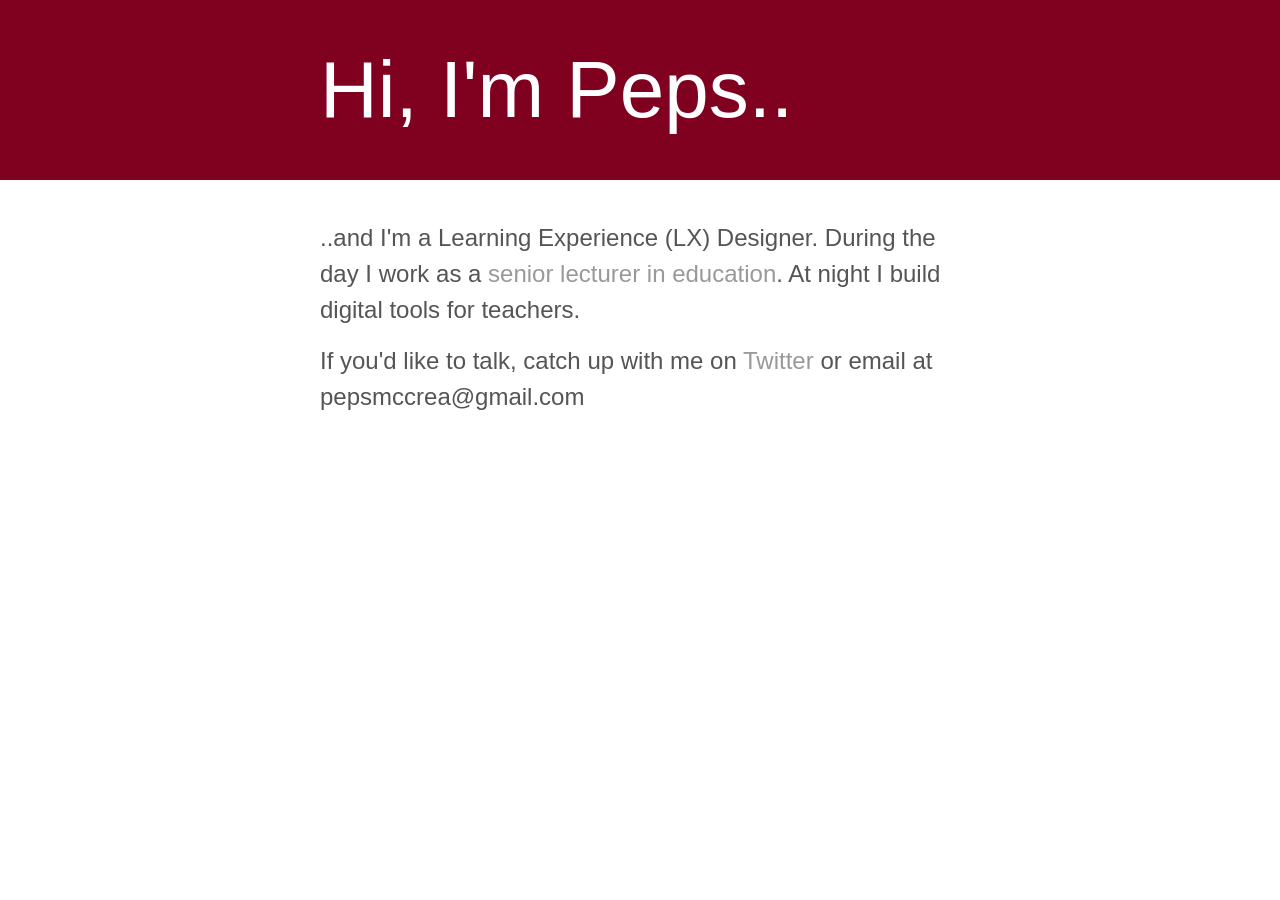
<file: index.html>
<!DOCTYPE html>
<html>

  <head>
    <meta charset='utf-8' />
    <meta http-equiv="X-UA-Compatible" content="chrome=1" />
    <meta name="description" content="Peps Mccrea | Learning Experience (LX) Design" />
    <meta name="keywords" content="peps mccrea, learning experience design, teacher education, edtech startup">
    <meta name="viewport" content="width=device-width">


    <link rel="stylesheet" type="text/css" media="screen" href="stylesheets/stylesheet.css">

    <title>Peps Mccrea | Learning Experience (LX) Design</title>
  </head>

  <body>

    <!-- HEADER -->
    <div id="header_wrap" class="outer">
        <header class="inner">

          <h1 id="project_title">Hi, I'm Peps..</h1>

        </header>
    </div>

    <!-- MAIN CONTENT -->
    <div id="main_content_wrap" class="outer">
      <section id="main_content" class="inner">

<p>..and I'm a Learning Experience (LX) Designer. During the day I work as a <a href="https://www.brighton.ac.uk/education/contact/details.php?uid=pjm21" title="Uni profile">senior lecturer in education</a>. At night I build digital tools for teachers.</p>

<p> 
If you'd like to talk, catch up with me on <a href="https://twitter.com/pepsmccrea" title="Twitter profile">Twitter</a> or email at pepsmccrea@gmail.com
</p>

      </section>
  </body>
</html>
</file>
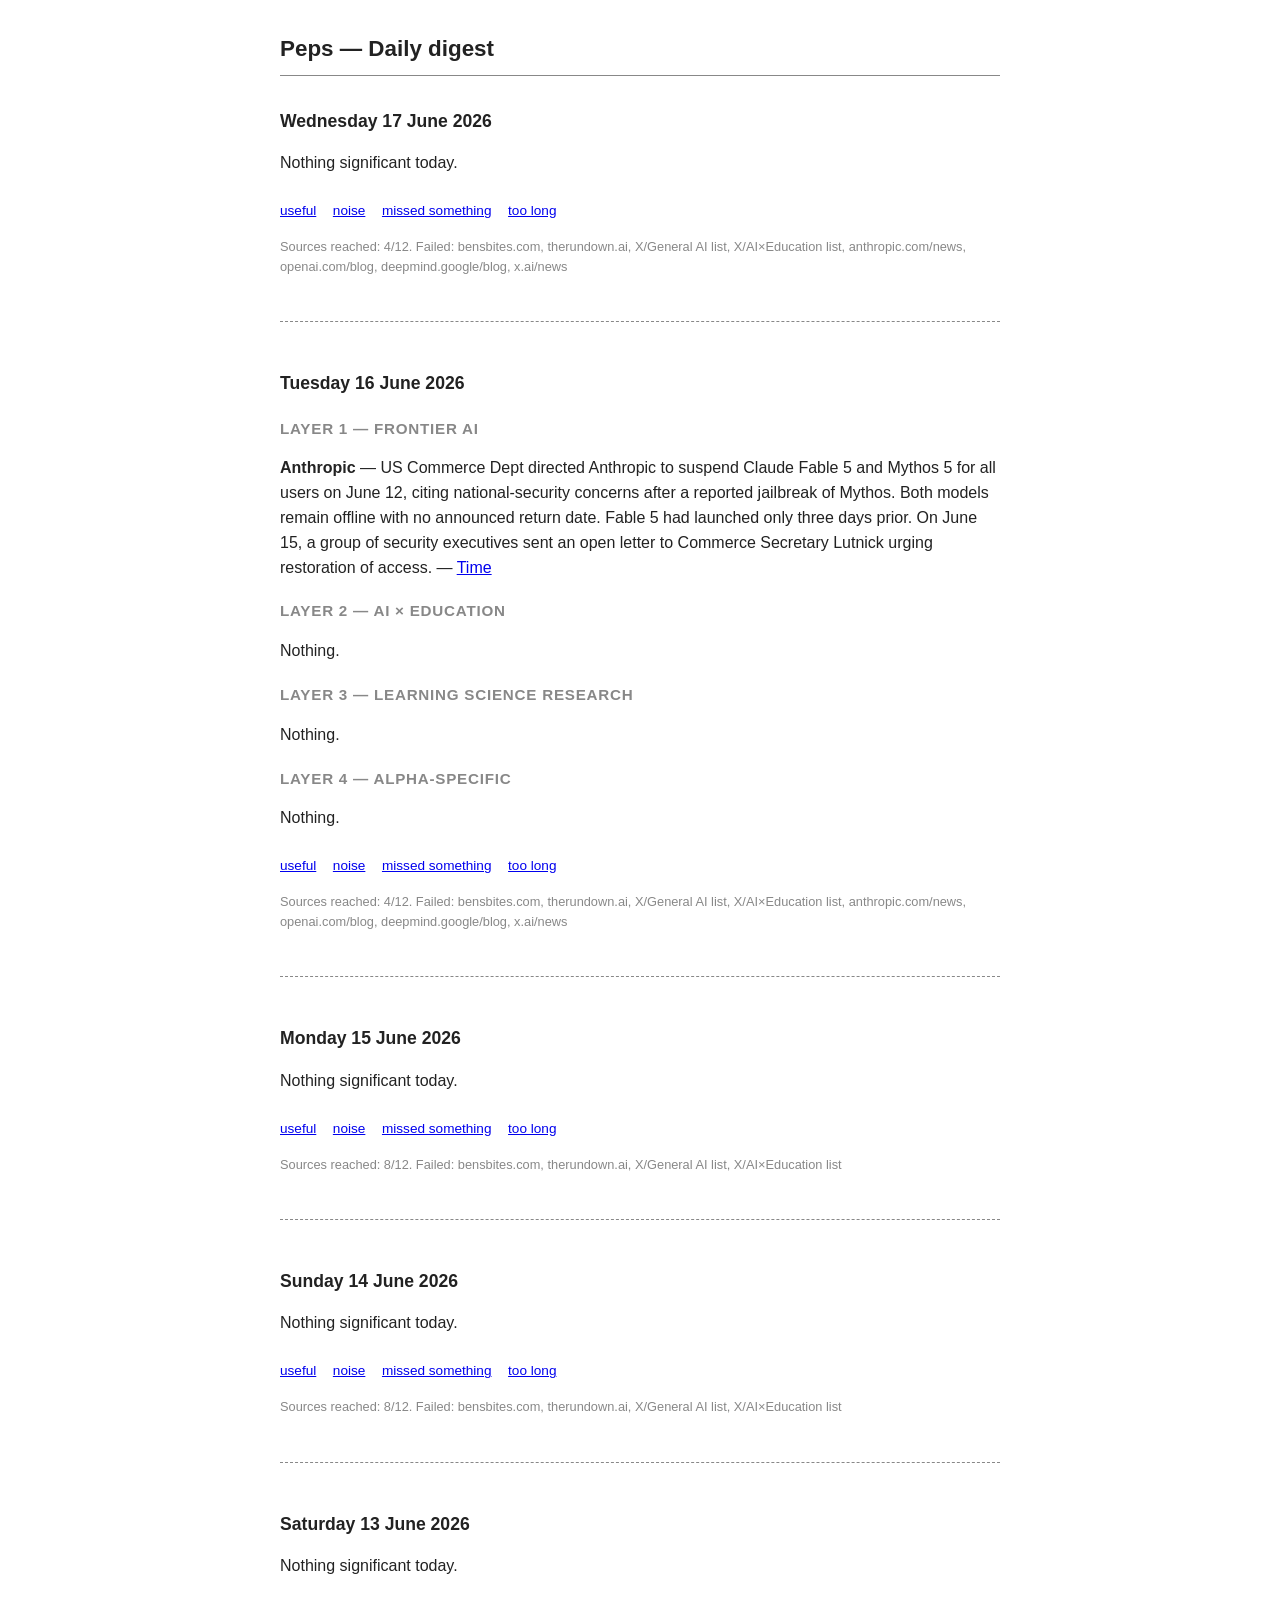
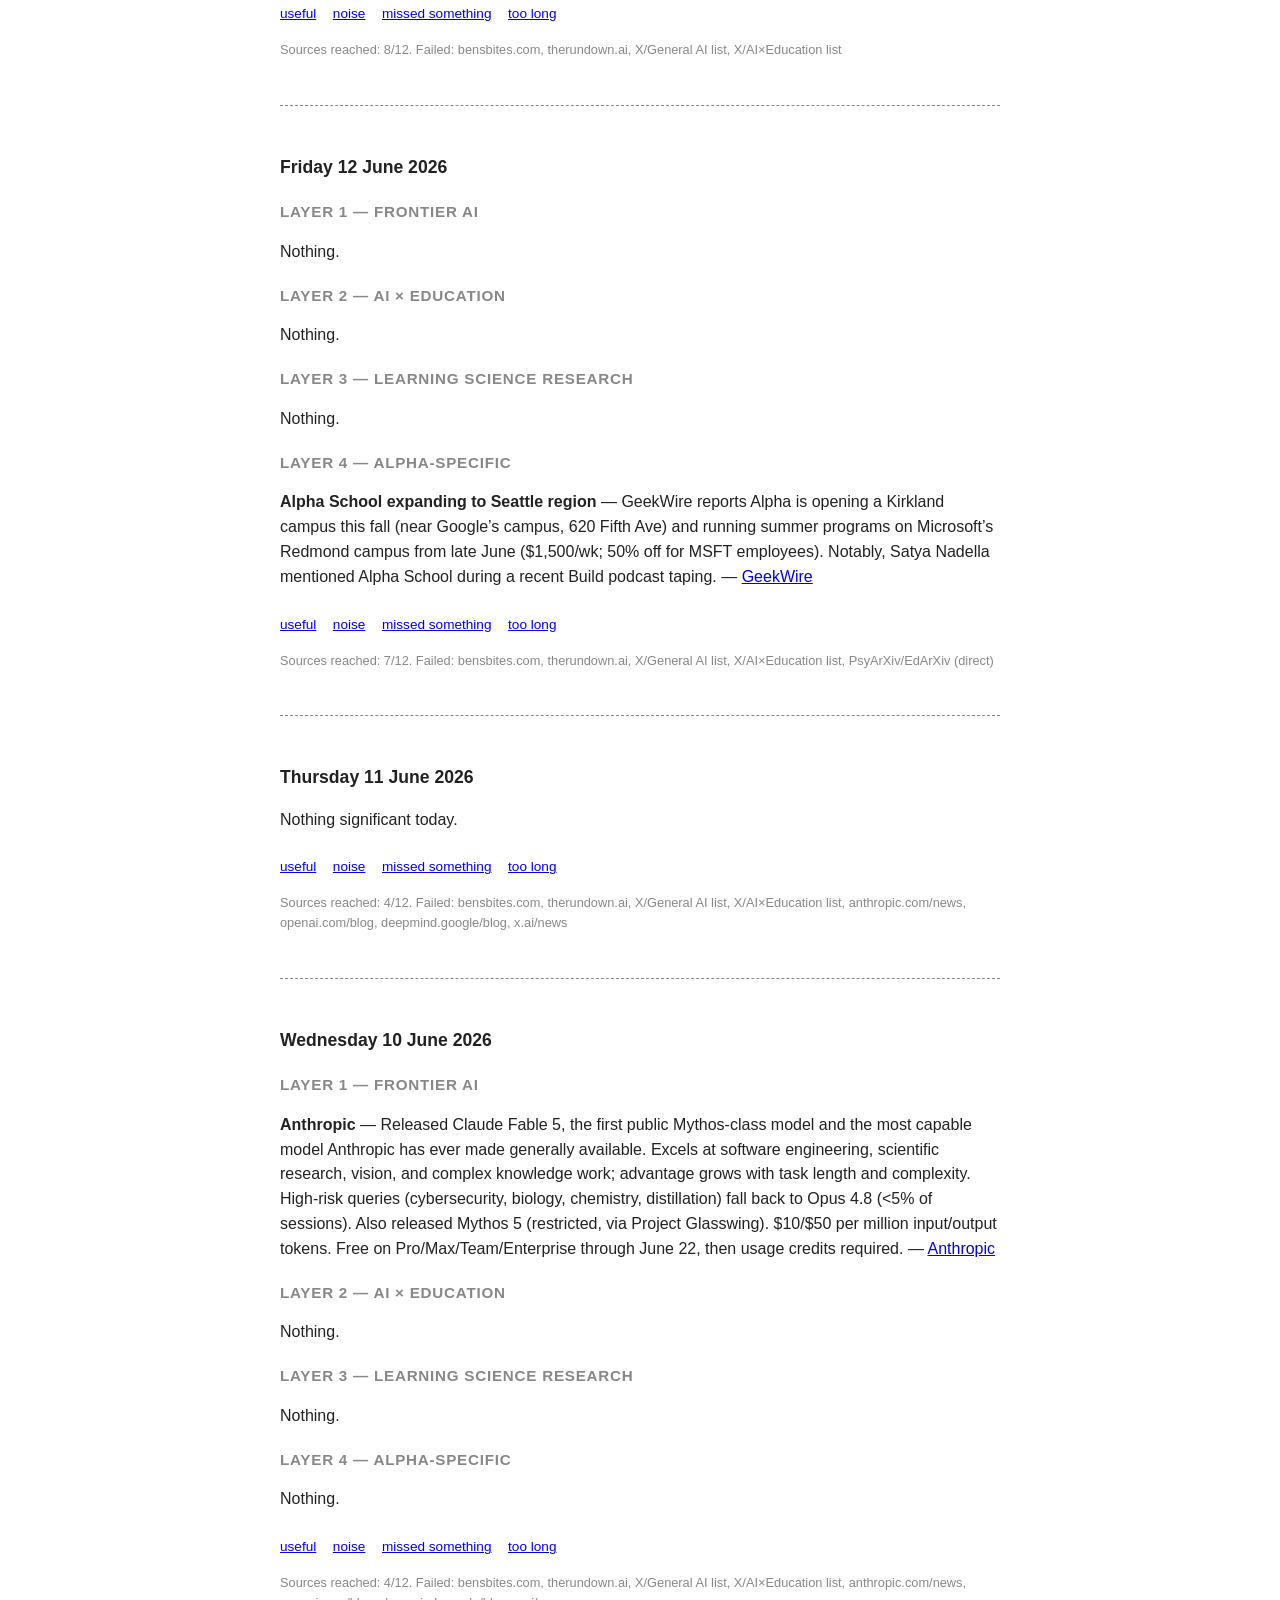
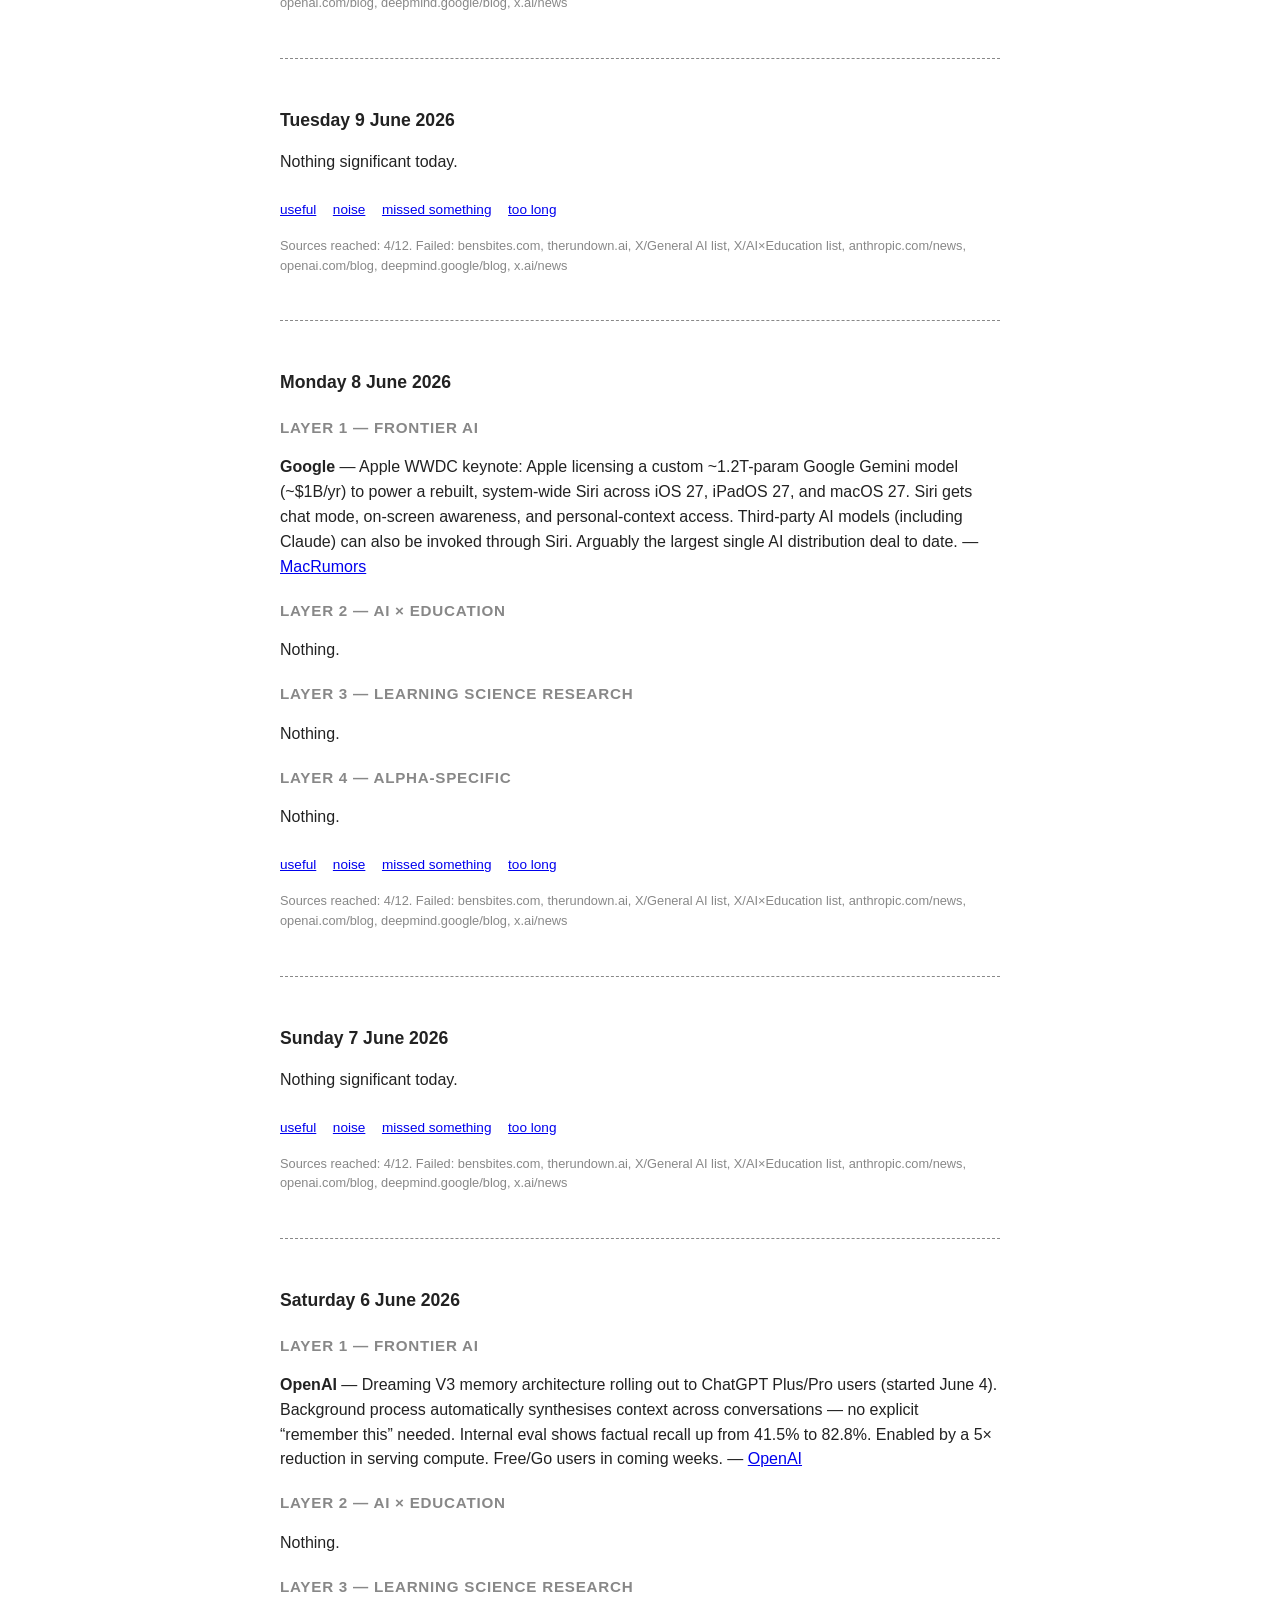
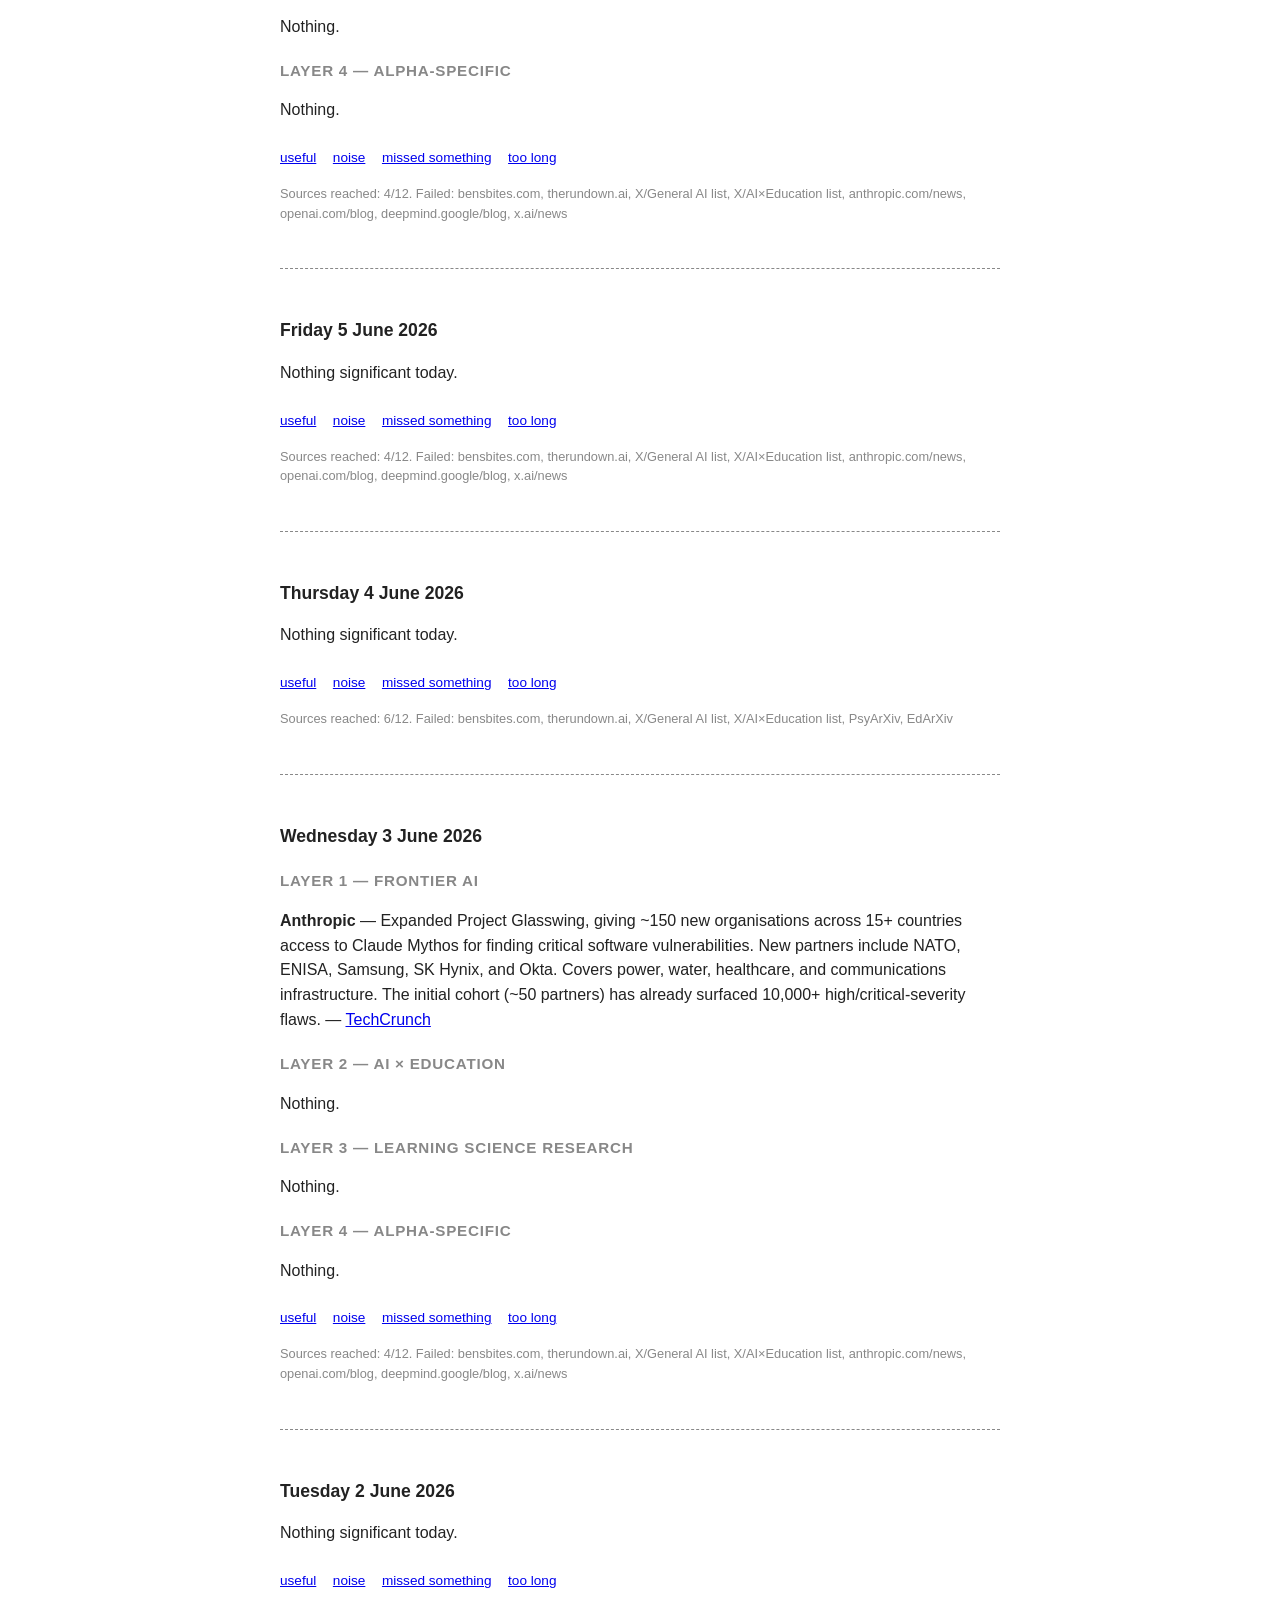
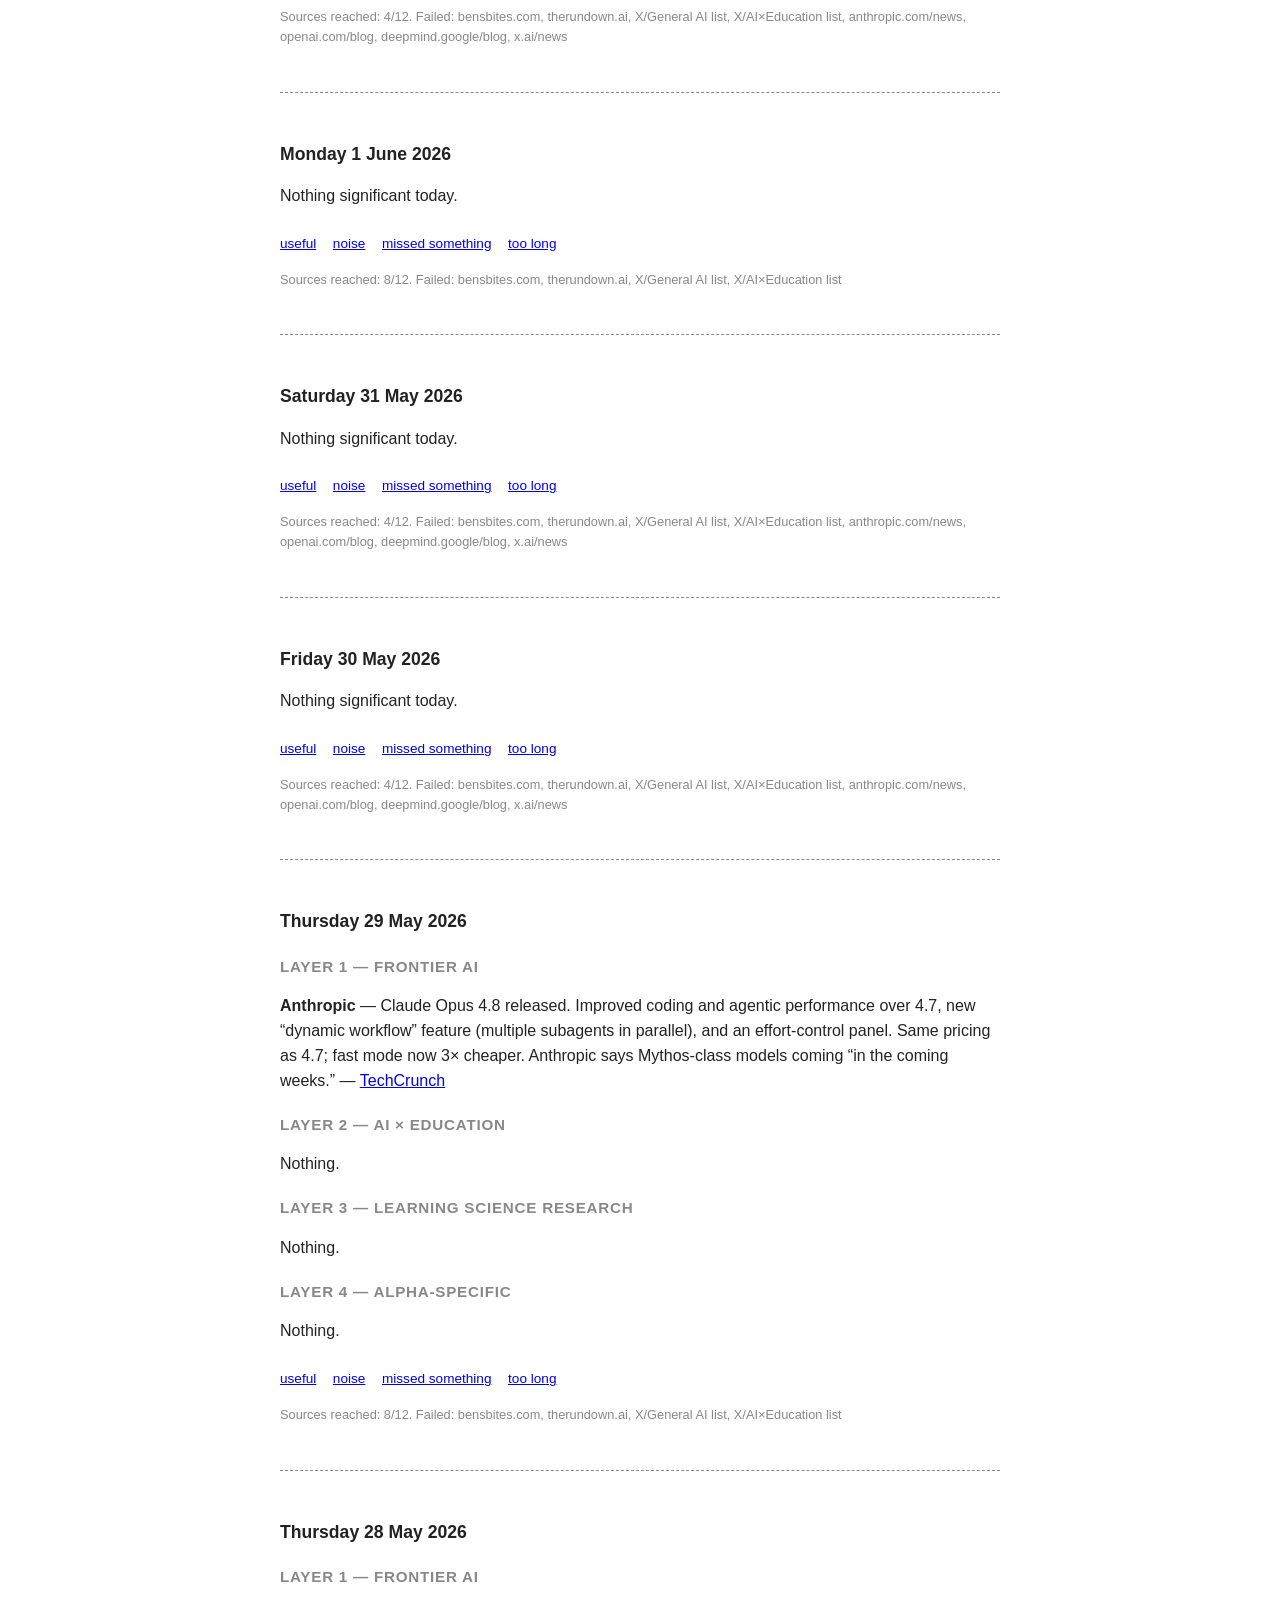
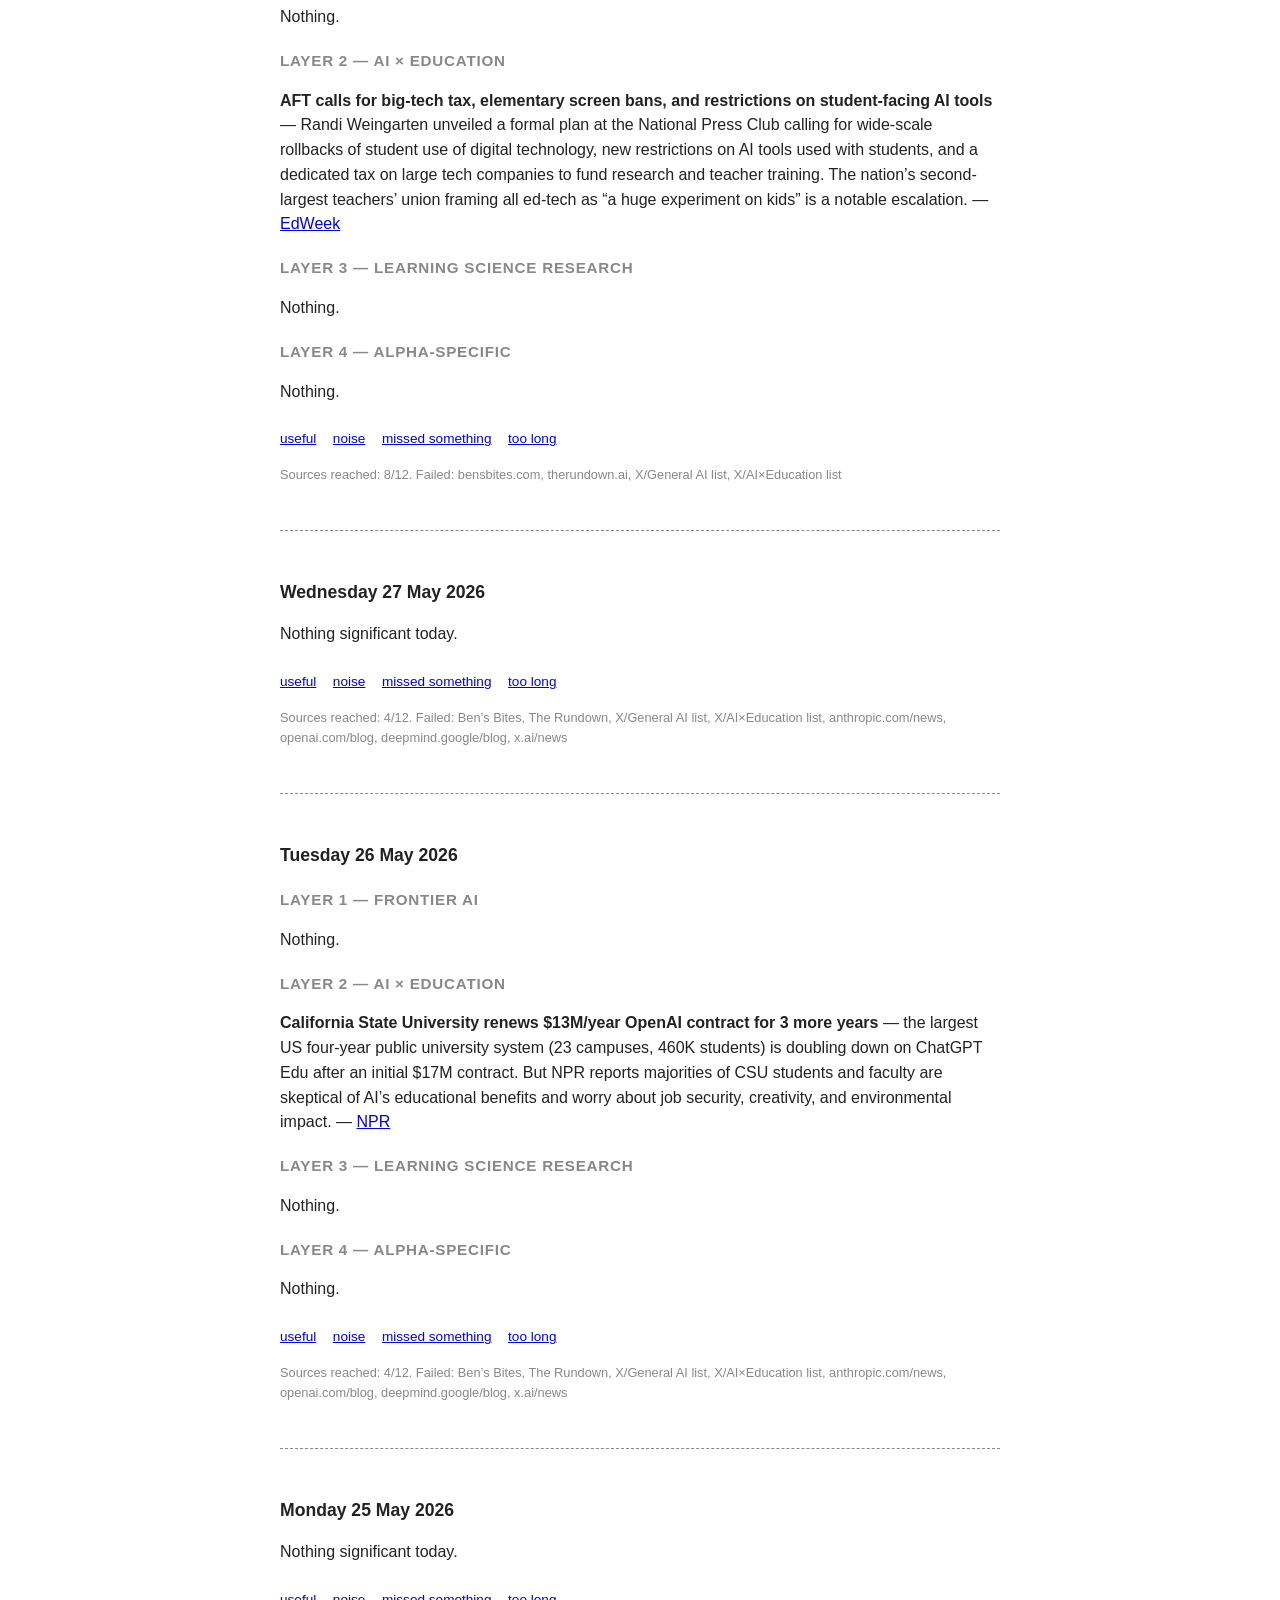
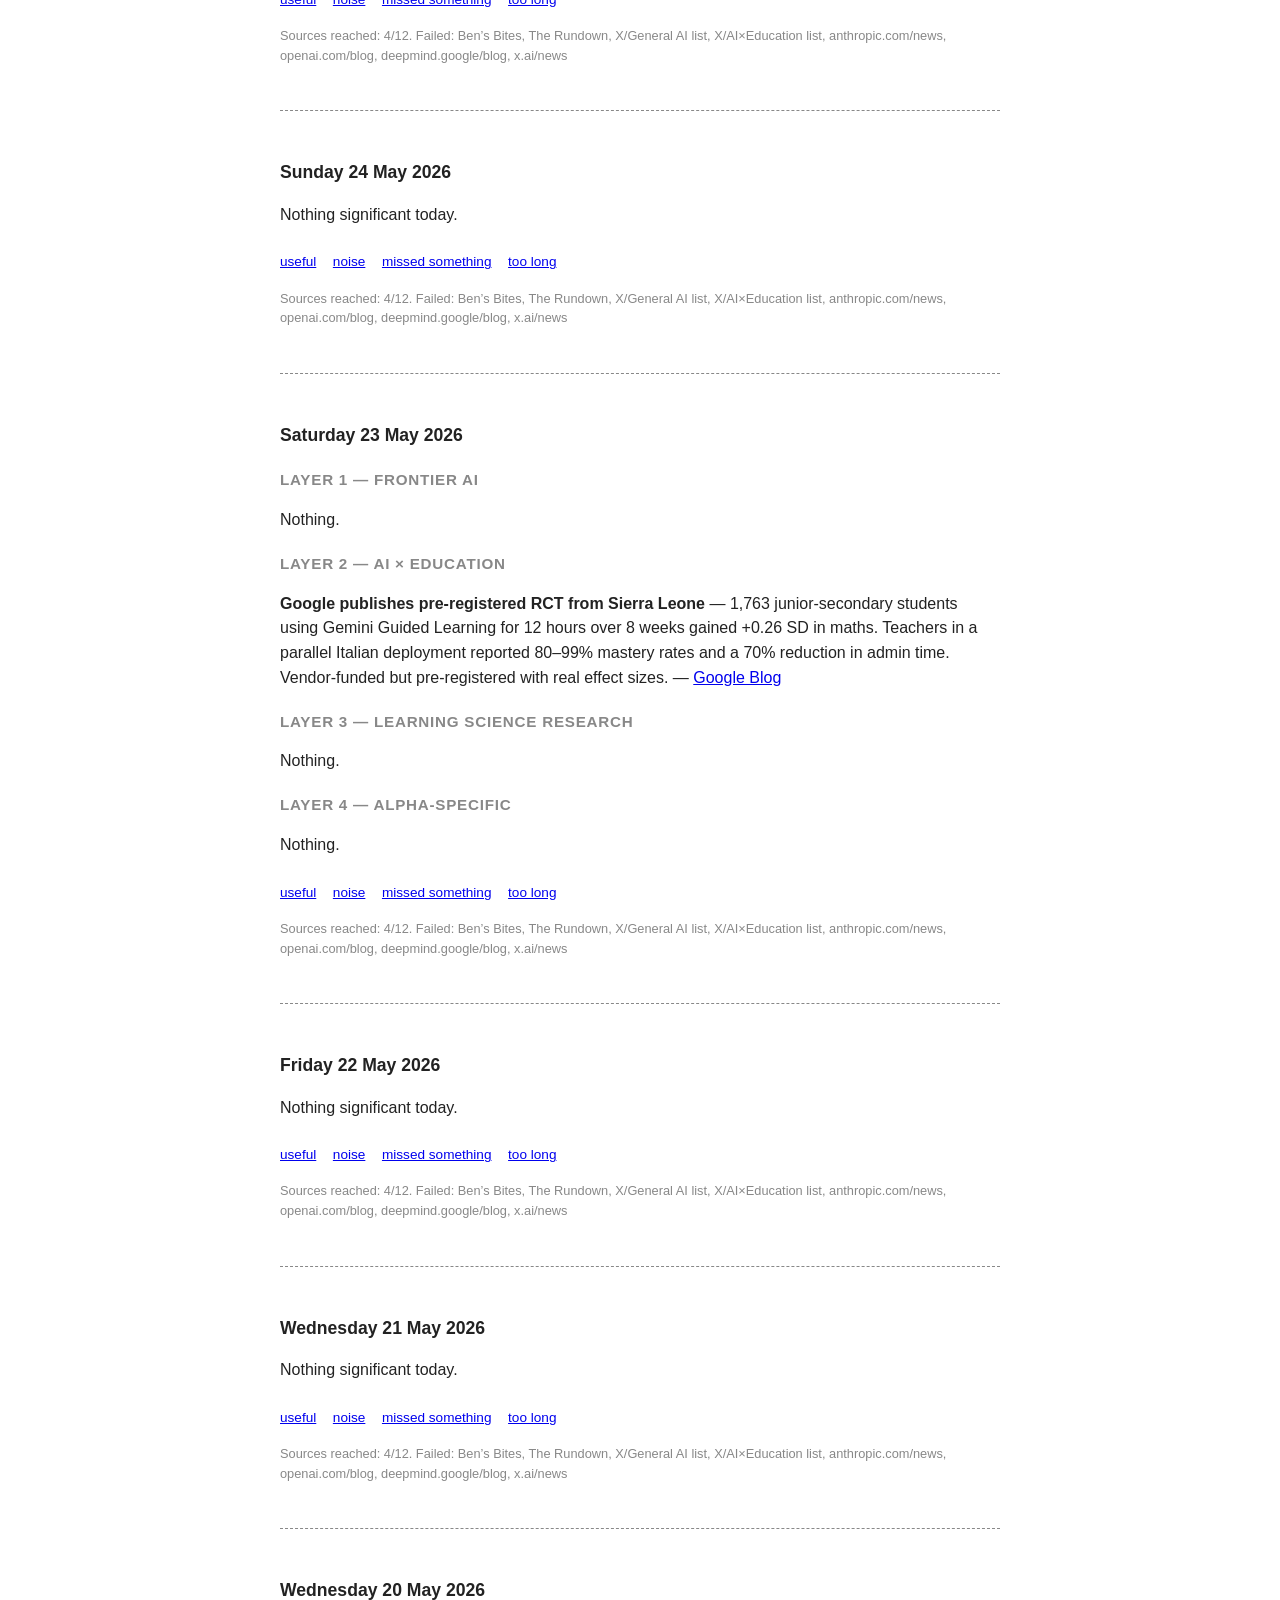
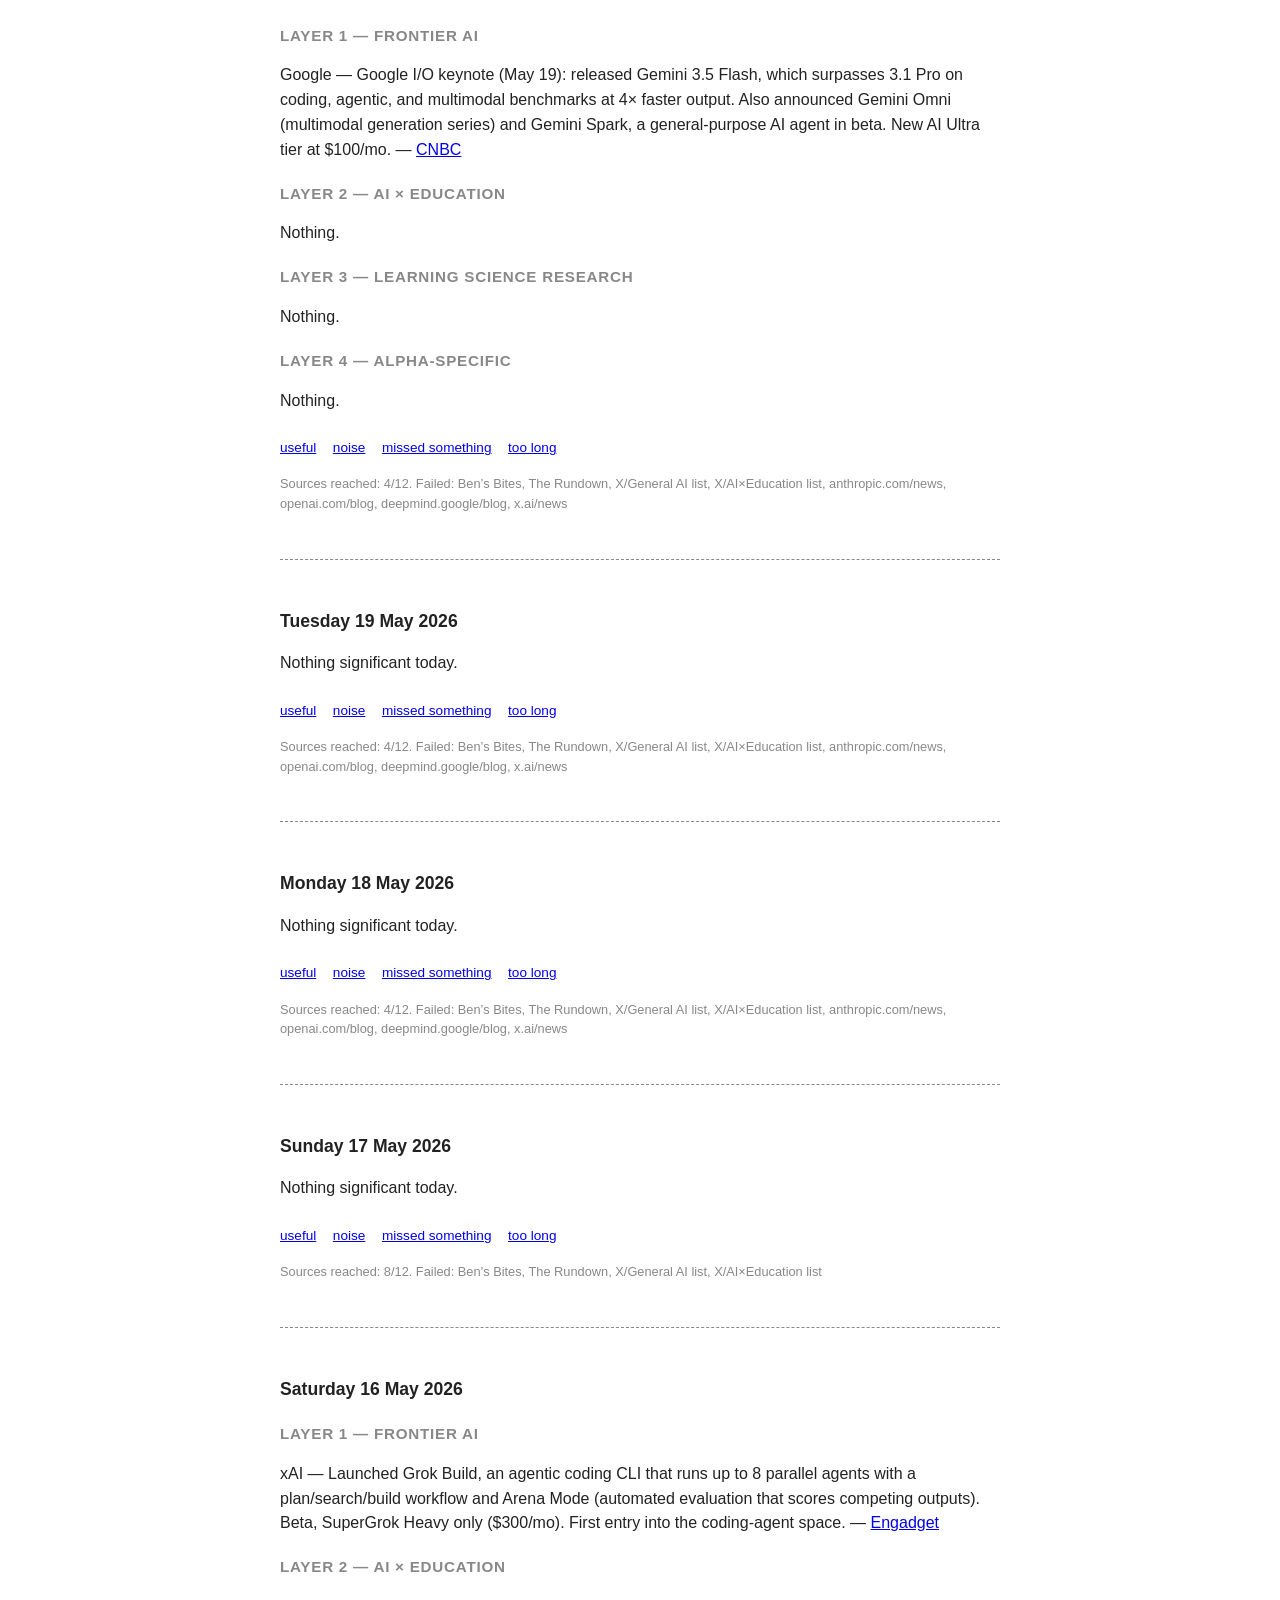
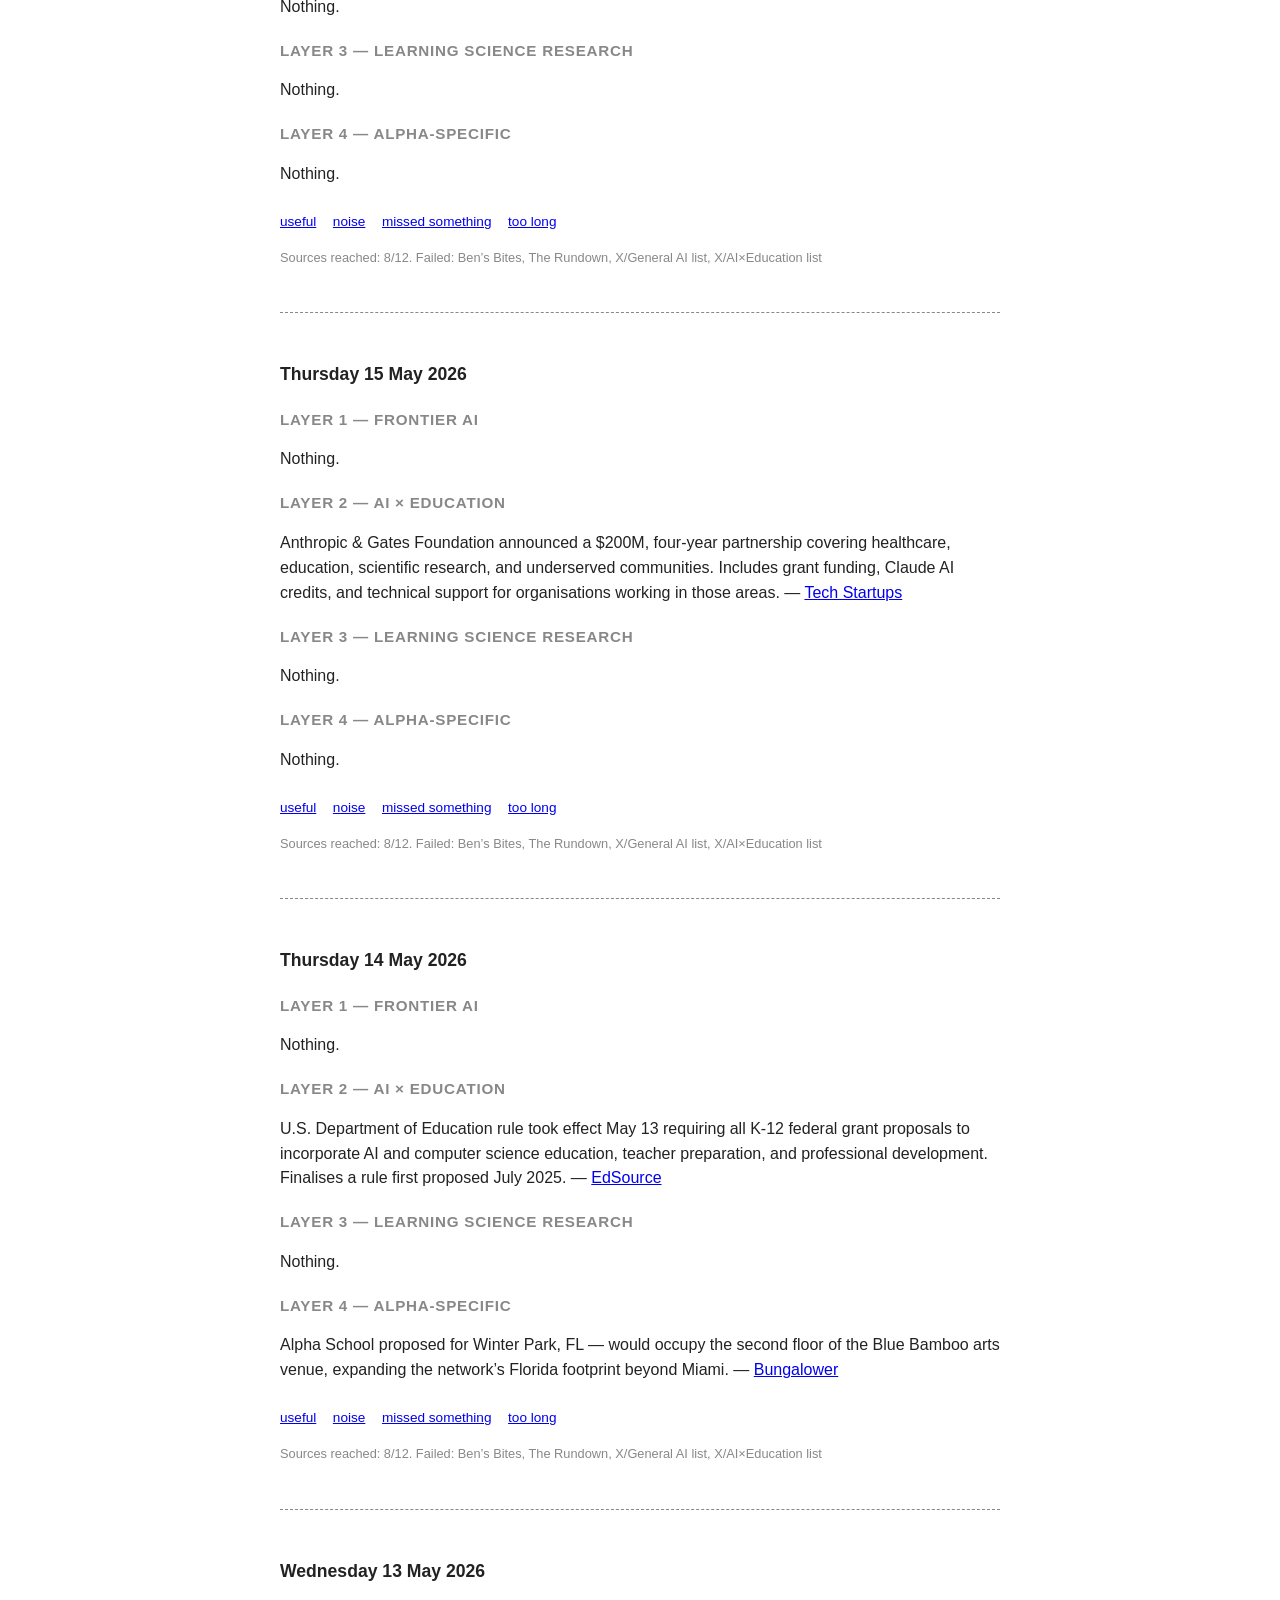
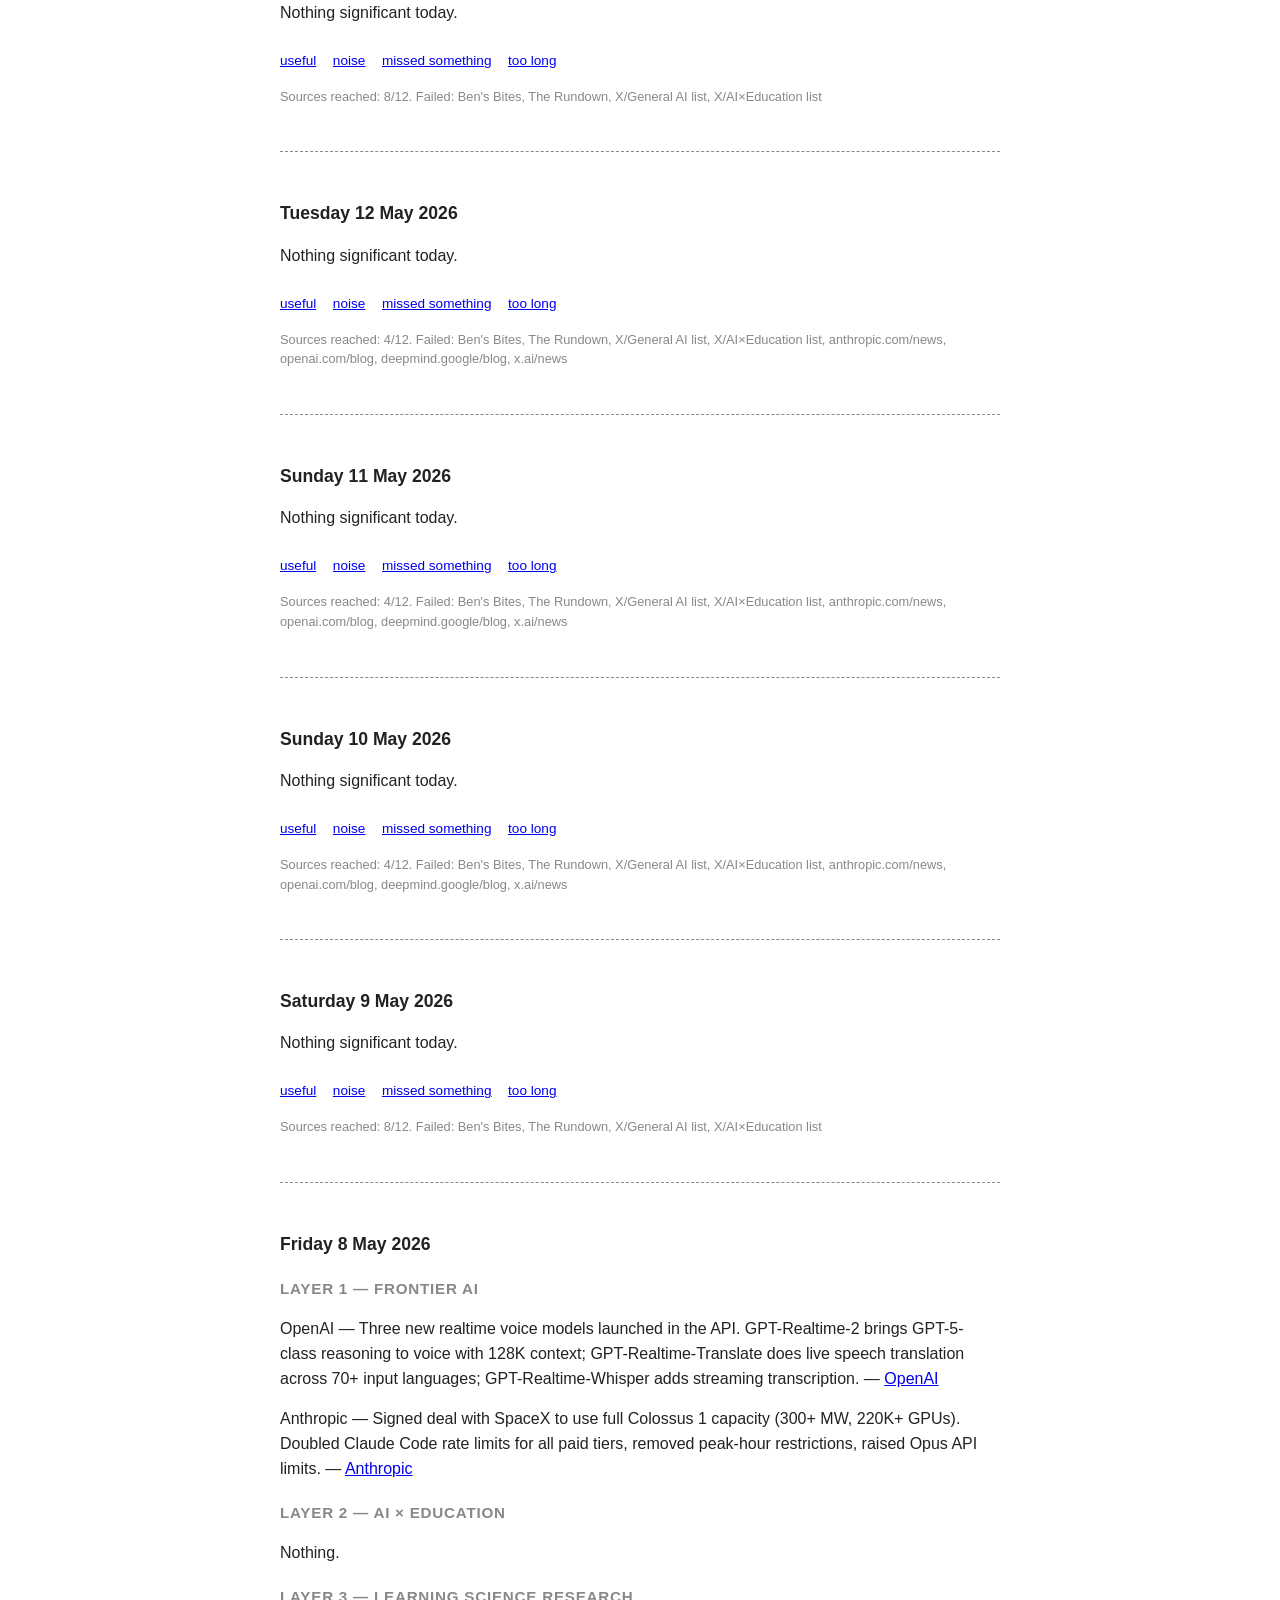
<file: digest/index.html>
<!doctype html>
<html lang="en">
<head>
<meta charset="utf-8">
<meta name="viewport" content="width=device-width, initial-scale=1">
<title>Peps — Daily digest</title>
<style>
  :root { color-scheme: light dark; }
  body { font: 16px/1.55 -apple-system, BlinkMacSystemFont, "Segoe UI",
    sans-serif; max-width: 720px; margin: 2rem auto; padding: 0 1rem;
    color: #222; background: #fff; }
  @media (prefers-color-scheme: dark) {
    body { color: #ddd; background: #111; }
    a { color: #6cf; }
  }
  h1 { font-size: 1.4rem; border-bottom: 1px solid #888; padding-bottom: .5rem; }
  h2 { font-size: 1.1rem; margin-top: 2rem; }
  h3 { font-size: .95rem; margin-top: 1.2rem; color: #888; text-transform: uppercase;
    letter-spacing: .05em; }
  .digest { margin-bottom: 3rem; padding-bottom: 2rem;
    border-bottom: 1px dashed #888; }
  .feedback { font-size: .85rem; margin-top: 1.5rem; color: #888; }
  .feedback a { margin-right: .8rem; }
  .sources { font-size: .8rem; color: #888; margin-top: 1rem; }
</style>
</head>
<body>
<h1>Peps — Daily digest</h1>
<!-- INSERT NEW DIGESTS HERE -->
<section class="digest">
<h2>Wednesday 17 June 2026</h2>

<p>Nothing significant today.</p>

<p class="feedback">
  <a href="mailto:peps.mccrea@alpha.school?subject=Re%3A%20Daily%20digest%20%E2%80%94%20Wednesday%2017%20June%202026%20%E2%80%94%20useful">useful</a>
  <a href="mailto:peps.mccrea@alpha.school?subject=Re%3A%20Daily%20digest%20%E2%80%94%20Wednesday%2017%20June%202026%20%E2%80%94%20noise">noise</a>
  <a href="mailto:peps.mccrea@alpha.school?subject=Re%3A%20Daily%20digest%20%E2%80%94%20Wednesday%2017%20June%202026%20%E2%80%94%20missed%20something">missed something</a>
  <a href="mailto:peps.mccrea@alpha.school?subject=Re%3A%20Daily%20digest%20%E2%80%94%20Wednesday%2017%20June%202026%20%E2%80%94%20too%20long">too long</a>
</p>

<p class="sources">Sources reached: 4/12. Failed: bensbites.com, therundown.ai, X/General AI list, X/AI&times;Education list, anthropic.com/news, openai.com/blog, deepmind.google/blog, x.ai/news</p>
</section>
<section class="digest">
<h2>Tuesday 16 June 2026</h2>

<h3>Layer 1 &mdash; Frontier AI</h3>
<p><strong>Anthropic</strong> &mdash; US Commerce Dept directed Anthropic to suspend Claude Fable 5 and Mythos 5 for all users on June 12, citing national-security concerns after a reported jailbreak of Mythos. Both models remain offline with no announced return date. Fable 5 had launched only three days prior. On June 15, a group of security executives sent an open letter to Commerce Secretary Lutnick urging restoration of access. &mdash; <a href="https://time.com/article/2026/06/13/anthropic-fable-mythos-ban-US-security/">Time</a></p>

<h3>Layer 2 &mdash; AI &times; Education</h3>
<p>Nothing.</p>

<h3>Layer 3 &mdash; Learning Science Research</h3>
<p>Nothing.</p>

<h3>Layer 4 &mdash; Alpha-specific</h3>
<p>Nothing.</p>

<p class="feedback">
  <a href="mailto:peps.mccrea@alpha.school?subject=Re%3A%20Daily%20digest%20%E2%80%94%20Tuesday%2016%20June%202026%20%E2%80%94%20useful">useful</a>
  <a href="mailto:peps.mccrea@alpha.school?subject=Re%3A%20Daily%20digest%20%E2%80%94%20Tuesday%2016%20June%202026%20%E2%80%94%20noise">noise</a>
  <a href="mailto:peps.mccrea@alpha.school?subject=Re%3A%20Daily%20digest%20%E2%80%94%20Tuesday%2016%20June%202026%20%E2%80%94%20missed%20something">missed something</a>
  <a href="mailto:peps.mccrea@alpha.school?subject=Re%3A%20Daily%20digest%20%E2%80%94%20Tuesday%2016%20June%202026%20%E2%80%94%20too%20long">too long</a>
</p>

<p class="sources">Sources reached: 4/12. Failed: bensbites.com, therundown.ai, X/General AI list, X/AI&times;Education list, anthropic.com/news, openai.com/blog, deepmind.google/blog, x.ai/news</p>
</section>
<section class="digest">
<h2>Monday 15 June 2026</h2>

<p>Nothing significant today.</p>

<p class="feedback">
  <a href="mailto:peps.mccrea@alpha.school?subject=Re%3A%20Daily%20digest%20%E2%80%94%20Monday%2015%20June%202026%20%E2%80%94%20useful">useful</a>
  <a href="mailto:peps.mccrea@alpha.school?subject=Re%3A%20Daily%20digest%20%E2%80%94%20Monday%2015%20June%202026%20%E2%80%94%20noise">noise</a>
  <a href="mailto:peps.mccrea@alpha.school?subject=Re%3A%20Daily%20digest%20%E2%80%94%20Monday%2015%20June%202026%20%E2%80%94%20missed%20something">missed something</a>
  <a href="mailto:peps.mccrea@alpha.school?subject=Re%3A%20Daily%20digest%20%E2%80%94%20Monday%2015%20June%202026%20%E2%80%94%20too%20long">too long</a>
</p>

<p class="sources">Sources reached: 8/12. Failed: bensbites.com, therundown.ai, X/General AI list, X/AI&times;Education list</p>
</section>
<section class="digest">
<h2>Sunday 14 June 2026</h2>

<p>Nothing significant today.</p>

<p class="feedback">
  <a href="mailto:peps.mccrea@alpha.school?subject=Re%3A%20Daily%20digest%20%E2%80%94%20Sunday%2014%20June%202026%20%E2%80%94%20useful">useful</a>
  <a href="mailto:peps.mccrea@alpha.school?subject=Re%3A%20Daily%20digest%20%E2%80%94%20Sunday%2014%20June%202026%20%E2%80%94%20noise">noise</a>
  <a href="mailto:peps.mccrea@alpha.school?subject=Re%3A%20Daily%20digest%20%E2%80%94%20Sunday%2014%20June%202026%20%E2%80%94%20missed%20something">missed something</a>
  <a href="mailto:peps.mccrea@alpha.school?subject=Re%3A%20Daily%20digest%20%E2%80%94%20Sunday%2014%20June%202026%20%E2%80%94%20too%20long">too long</a>
</p>

<p class="sources">Sources reached: 8/12. Failed: bensbites.com, therundown.ai, X/General AI list, X/AI&times;Education list</p>
</section>
<section class="digest">
<h2>Saturday 13 June 2026</h2>

<p>Nothing significant today.</p>

<p class="feedback">
  <a href="mailto:peps.mccrea@alpha.school?subject=Re%3A%20Daily%20digest%20%E2%80%94%20Saturday%2013%20June%202026%20%E2%80%94%20useful">useful</a>
  <a href="mailto:peps.mccrea@alpha.school?subject=Re%3A%20Daily%20digest%20%E2%80%94%20Saturday%2013%20June%202026%20%E2%80%94%20noise">noise</a>
  <a href="mailto:peps.mccrea@alpha.school?subject=Re%3A%20Daily%20digest%20%E2%80%94%20Saturday%2013%20June%202026%20%E2%80%94%20missed%20something">missed something</a>
  <a href="mailto:peps.mccrea@alpha.school?subject=Re%3A%20Daily%20digest%20%E2%80%94%20Saturday%2013%20June%202026%20%E2%80%94%20too%20long">too long</a>
</p>

<p class="sources">Sources reached: 8/12. Failed: bensbites.com, therundown.ai, X/General AI list, X/AI&times;Education list</p>
</section>
<section class="digest">
<h2>Friday 12 June 2026</h2>

<h3>Layer 1 &mdash; Frontier AI</h3>
<p>Nothing.</p>

<h3>Layer 2 &mdash; AI &times; Education</h3>
<p>Nothing.</p>

<h3>Layer 3 &mdash; Learning Science Research</h3>
<p>Nothing.</p>

<h3>Layer 4 &mdash; Alpha-specific</h3>
<p><strong>Alpha School expanding to Seattle region</strong> &mdash; GeekWire reports Alpha is opening a Kirkland campus this fall (near Google&rsquo;s campus, 620 Fifth Ave) and running summer programs on Microsoft&rsquo;s Redmond campus from late June ($1,500/wk; 50% off for MSFT employees). Notably, Satya Nadella mentioned Alpha School during a recent Build podcast taping. &mdash; <a href="https://www.geekwire.com/2026/two-hour-learning-ai-powered-alpha-school-lands-in-seattle-region/">GeekWire</a></p>

<p class="feedback">
  <a href="mailto:peps.mccrea@alpha.school?subject=Re%3A%20Daily%20digest%20%E2%80%94%20Friday%2012%20June%202026%20%E2%80%94%20useful">useful</a>
  <a href="mailto:peps.mccrea@alpha.school?subject=Re%3A%20Daily%20digest%20%E2%80%94%20Friday%2012%20June%202026%20%E2%80%94%20noise">noise</a>
  <a href="mailto:peps.mccrea@alpha.school?subject=Re%3A%20Daily%20digest%20%E2%80%94%20Friday%2012%20June%202026%20%E2%80%94%20missed%20something">missed something</a>
  <a href="mailto:peps.mccrea@alpha.school?subject=Re%3A%20Daily%20digest%20%E2%80%94%20Friday%2012%20June%202026%20%E2%80%94%20too%20long">too long</a>
</p>

<p class="sources">Sources reached: 7/12. Failed: bensbites.com, therundown.ai, X/General AI list, X/AI&times;Education list, PsyArXiv/EdArXiv (direct)</p>
</section>
<section class="digest">
<h2>Thursday 11 June 2026</h2>

<p>Nothing significant today.</p>

<p class="feedback">
  <a href="mailto:peps.mccrea@alpha.school?subject=Re%3A%20Daily%20digest%20%E2%80%94%20Thursday%2011%20June%202026%20%E2%80%94%20useful">useful</a>
  <a href="mailto:peps.mccrea@alpha.school?subject=Re%3A%20Daily%20digest%20%E2%80%94%20Thursday%2011%20June%202026%20%E2%80%94%20noise">noise</a>
  <a href="mailto:peps.mccrea@alpha.school?subject=Re%3A%20Daily%20digest%20%E2%80%94%20Thursday%2011%20June%202026%20%E2%80%94%20missed%20something">missed something</a>
  <a href="mailto:peps.mccrea@alpha.school?subject=Re%3A%20Daily%20digest%20%E2%80%94%20Thursday%2011%20June%202026%20%E2%80%94%20too%20long">too long</a>
</p>

<p class="sources">Sources reached: 4/12. Failed: bensbites.com, therundown.ai, X/General AI list, X/AI&times;Education list, anthropic.com/news, openai.com/blog, deepmind.google/blog, x.ai/news</p>
</section>
<section class="digest">
<h2>Wednesday 10 June 2026</h2>

<h3>Layer 1 &mdash; Frontier AI</h3>
<p><strong>Anthropic</strong> &mdash; Released Claude Fable 5, the first public Mythos-class model and the most capable model Anthropic has ever made generally available. Excels at software engineering, scientific research, vision, and complex knowledge work; advantage grows with task length and complexity. High-risk queries (cybersecurity, biology, chemistry, distillation) fall back to Opus 4.8 (&lt;5% of sessions). Also released Mythos 5 (restricted, via Project Glasswing). $10/$50 per million input/output tokens. Free on Pro/Max/Team/Enterprise through June 22, then usage credits required. &mdash; <a href="https://www.anthropic.com/news/claude-fable-5-mythos-5">Anthropic</a></p>

<h3>Layer 2 &mdash; AI &times; Education</h3>
<p>Nothing.</p>

<h3>Layer 3 &mdash; Learning Science Research</h3>
<p>Nothing.</p>

<h3>Layer 4 &mdash; Alpha-specific</h3>
<p>Nothing.</p>

<p class="feedback">
  <a href="mailto:peps.mccrea@alpha.school?subject=Re%3A%20Daily%20digest%20%E2%80%94%20Wednesday%2010%20June%202026%20%E2%80%94%20useful">useful</a>
  <a href="mailto:peps.mccrea@alpha.school?subject=Re%3A%20Daily%20digest%20%E2%80%94%20Wednesday%2010%20June%202026%20%E2%80%94%20noise">noise</a>
  <a href="mailto:peps.mccrea@alpha.school?subject=Re%3A%20Daily%20digest%20%E2%80%94%20Wednesday%2010%20June%202026%20%E2%80%94%20missed%20something">missed something</a>
  <a href="mailto:peps.mccrea@alpha.school?subject=Re%3A%20Daily%20digest%20%E2%80%94%20Wednesday%2010%20June%202026%20%E2%80%94%20too%20long">too long</a>
</p>

<p class="sources">Sources reached: 4/12. Failed: bensbites.com, therundown.ai, X/General AI list, X/AI&times;Education list, anthropic.com/news, openai.com/blog, deepmind.google/blog, x.ai/news</p>
</section>
<section class="digest">
<h2>Tuesday 9 June 2026</h2>

<p>Nothing significant today.</p>

<p class="feedback">
  <a href="mailto:peps.mccrea@alpha.school?subject=Re%3A%20Daily%20digest%20%E2%80%94%20Tuesday%209%20June%202026%20%E2%80%94%20useful">useful</a>
  <a href="mailto:peps.mccrea@alpha.school?subject=Re%3A%20Daily%20digest%20%E2%80%94%20Tuesday%209%20June%202026%20%E2%80%94%20noise">noise</a>
  <a href="mailto:peps.mccrea@alpha.school?subject=Re%3A%20Daily%20digest%20%E2%80%94%20Tuesday%209%20June%202026%20%E2%80%94%20missed%20something">missed something</a>
  <a href="mailto:peps.mccrea@alpha.school?subject=Re%3A%20Daily%20digest%20%E2%80%94%20Tuesday%209%20June%202026%20%E2%80%94%20too%20long">too long</a>
</p>

<p class="sources">Sources reached: 4/12. Failed: bensbites.com, therundown.ai, X/General AI list, X/AI&times;Education list, anthropic.com/news, openai.com/blog, deepmind.google/blog, x.ai/news</p>
</section>
<section class="digest">
<h2>Monday 8 June 2026</h2>

<h3>Layer 1 — Frontier AI</h3>
<p><strong>Google</strong> &mdash; Apple WWDC keynote: Apple licensing a custom ~1.2T-param Google Gemini model (~$1B/yr) to power a rebuilt, system-wide Siri across iOS 27, iPadOS 27, and macOS 27. Siri gets chat mode, on-screen awareness, and personal-context access. Third-party AI models (including Claude) can also be invoked through Siri. Arguably the largest single AI distribution deal to date. &mdash; <a href="https://www.macrumors.com/guide/wwdc-2026-what-to-expect/">MacRumors</a></p>

<h3>Layer 2 &mdash; AI &times; Education</h3>
<p>Nothing.</p>

<h3>Layer 3 &mdash; Learning Science Research</h3>
<p>Nothing.</p>

<h3>Layer 4 &mdash; Alpha-specific</h3>
<p>Nothing.</p>

<p class="feedback">
  <a href="mailto:peps.mccrea@alpha.school?subject=Re%3A%20Daily%20digest%20%E2%80%94%20Monday%208%20June%202026%20%E2%80%94%20useful">useful</a>
  <a href="mailto:peps.mccrea@alpha.school?subject=Re%3A%20Daily%20digest%20%E2%80%94%20Monday%208%20June%202026%20%E2%80%94%20noise">noise</a>
  <a href="mailto:peps.mccrea@alpha.school?subject=Re%3A%20Daily%20digest%20%E2%80%94%20Monday%208%20June%202026%20%E2%80%94%20missed%20something">missed something</a>
  <a href="mailto:peps.mccrea@alpha.school?subject=Re%3A%20Daily%20digest%20%E2%80%94%20Monday%208%20June%202026%20%E2%80%94%20too%20long">too long</a>
</p>

<p class="sources">Sources reached: 4/12. Failed: bensbites.com, therundown.ai, X/General AI list, X/AI&times;Education list, anthropic.com/news, openai.com/blog, deepmind.google/blog, x.ai/news</p>
</section>
<section class="digest">
<h2>Sunday 7 June 2026</h2>

<p>Nothing significant today.</p>

<p class="feedback">
  <a href="mailto:peps.mccrea@alpha.school?subject=Re%3A%20Daily%20digest%20%E2%80%94%20Sunday%207%20June%202026%20%E2%80%94%20useful">useful</a>
  <a href="mailto:peps.mccrea@alpha.school?subject=Re%3A%20Daily%20digest%20%E2%80%94%20Sunday%207%20June%202026%20%E2%80%94%20noise">noise</a>
  <a href="mailto:peps.mccrea@alpha.school?subject=Re%3A%20Daily%20digest%20%E2%80%94%20Sunday%207%20June%202026%20%E2%80%94%20missed%20something">missed something</a>
  <a href="mailto:peps.mccrea@alpha.school?subject=Re%3A%20Daily%20digest%20%E2%80%94%20Sunday%207%20June%202026%20%E2%80%94%20too%20long">too long</a>
</p>

<p class="sources">Sources reached: 4/12. Failed: bensbites.com, therundown.ai, X/General AI list, X/AI&times;Education list, anthropic.com/news, openai.com/blog, deepmind.google/blog, x.ai/news</p>
</section>
<section class="digest">
<h2>Saturday 6 June 2026</h2>

<h3>Layer 1 — Frontier AI</h3>
<p><strong>OpenAI</strong> &mdash; Dreaming V3 memory architecture rolling out to ChatGPT Plus/Pro users (started June 4). Background process automatically synthesises context across conversations &mdash; no explicit &ldquo;remember this&rdquo; needed. Internal eval shows factual recall up from 41.5% to 82.8%. Enabled by a 5&times; reduction in serving compute. Free/Go users in coming weeks. &mdash; <a href="https://openai.com/index/chatgpt-memory-dreaming/">OpenAI</a></p>

<h3>Layer 2 — AI &times; Education</h3>
<p>Nothing.</p>

<h3>Layer 3 — Learning Science Research</h3>
<p>Nothing.</p>

<h3>Layer 4 — Alpha-specific</h3>
<p>Nothing.</p>

<p class="feedback">
  <a href="mailto:peps.mccrea@alpha.school?subject=Re%3A%20Daily%20digest%20%E2%80%94%20Saturday%206%20June%202026%20%E2%80%94%20useful">useful</a>
  <a href="mailto:peps.mccrea@alpha.school?subject=Re%3A%20Daily%20digest%20%E2%80%94%20Saturday%206%20June%202026%20%E2%80%94%20noise">noise</a>
  <a href="mailto:peps.mccrea@alpha.school?subject=Re%3A%20Daily%20digest%20%E2%80%94%20Saturday%206%20June%202026%20%E2%80%94%20missed%20something">missed something</a>
  <a href="mailto:peps.mccrea@alpha.school?subject=Re%3A%20Daily%20digest%20%E2%80%94%20Saturday%206%20June%202026%20%E2%80%94%20too%20long">too long</a>
</p>

<p class="sources">Sources reached: 4/12. Failed: bensbites.com, therundown.ai, X/General AI list, X/AI&times;Education list, anthropic.com/news, openai.com/blog, deepmind.google/blog, x.ai/news</p>
</section>
<section class="digest">
<h2>Friday 5 June 2026</h2>

<p>Nothing significant today.</p>

<p class="feedback">
  <a href="mailto:peps.mccrea@alpha.school?subject=Re%3A%20Daily%20digest%20%E2%80%94%20Friday%205%20June%202026%20%E2%80%94%20useful">useful</a>
  <a href="mailto:peps.mccrea@alpha.school?subject=Re%3A%20Daily%20digest%20%E2%80%94%20Friday%205%20June%202026%20%E2%80%94%20noise">noise</a>
  <a href="mailto:peps.mccrea@alpha.school?subject=Re%3A%20Daily%20digest%20%E2%80%94%20Friday%205%20June%202026%20%E2%80%94%20missed%20something">missed something</a>
  <a href="mailto:peps.mccrea@alpha.school?subject=Re%3A%20Daily%20digest%20%E2%80%94%20Friday%205%20June%202026%20%E2%80%94%20too%20long">too long</a>
</p>

<p class="sources">Sources reached: 4/12. Failed: bensbites.com, therundown.ai, X/General AI list, X/AI&times;Education list, anthropic.com/news, openai.com/blog, deepmind.google/blog, x.ai/news</p>
</section>
<section class="digest">
<h2>Thursday 4 June 2026</h2>

<p>Nothing significant today.</p>

<p class="feedback">
  <a href="mailto:peps.mccrea@alpha.school?subject=Re%3A%20Daily%20digest%20%E2%80%94%20Thursday%204%20June%202026%20%E2%80%94%20useful">useful</a>
  <a href="mailto:peps.mccrea@alpha.school?subject=Re%3A%20Daily%20digest%20%E2%80%94%20Thursday%204%20June%202026%20%E2%80%94%20noise">noise</a>
  <a href="mailto:peps.mccrea@alpha.school?subject=Re%3A%20Daily%20digest%20%E2%80%94%20Thursday%204%20June%202026%20%E2%80%94%20missed%20something">missed something</a>
  <a href="mailto:peps.mccrea@alpha.school?subject=Re%3A%20Daily%20digest%20%E2%80%94%20Thursday%204%20June%202026%20%E2%80%94%20too%20long">too long</a>
</p>

<p class="sources">Sources reached: 6/12. Failed: bensbites.com, therundown.ai, X/General AI list, X/AI&times;Education list, PsyArXiv, EdArXiv</p>
</section>
<section class="digest">
<h2>Wednesday 3 June 2026</h2>

<h3>Layer 1 — Frontier AI</h3>
<p><strong>Anthropic</strong> &mdash; Expanded Project Glasswing, giving ~150 new organisations across 15+ countries access to Claude Mythos for finding critical software vulnerabilities. New partners include NATO, ENISA, Samsung, SK Hynix, and Okta. Covers power, water, healthcare, and communications infrastructure. The initial cohort (~50 partners) has already surfaced 10,000+ high/critical-severity flaws. &mdash; <a href="https://techcrunch.com/2026/06/02/anthropic-scales-claude-mythos-to-critical-infrastructure-in-15-countries/">TechCrunch</a></p>

<h3>Layer 2 — AI &times; Education</h3>
<p>Nothing.</p>

<h3>Layer 3 — Learning Science Research</h3>
<p>Nothing.</p>

<h3>Layer 4 — Alpha-specific</h3>
<p>Nothing.</p>

<p class="feedback">
  <a href="mailto:peps.mccrea@alpha.school?subject=Re%3A%20Daily%20digest%20%E2%80%94%20Wednesday%203%20June%202026%20%E2%80%94%20useful">useful</a>
  <a href="mailto:peps.mccrea@alpha.school?subject=Re%3A%20Daily%20digest%20%E2%80%94%20Wednesday%203%20June%202026%20%E2%80%94%20noise">noise</a>
  <a href="mailto:peps.mccrea@alpha.school?subject=Re%3A%20Daily%20digest%20%E2%80%94%20Wednesday%203%20June%202026%20%E2%80%94%20missed%20something">missed something</a>
  <a href="mailto:peps.mccrea@alpha.school?subject=Re%3A%20Daily%20digest%20%E2%80%94%20Wednesday%203%20June%202026%20%E2%80%94%20too%20long">too long</a>
</p>

<p class="sources">Sources reached: 4/12. Failed: bensbites.com, therundown.ai, X/General AI list, X/AI&times;Education list, anthropic.com/news, openai.com/blog, deepmind.google/blog, x.ai/news</p>
</section>

<section class="digest">
<h2>Tuesday 2 June 2026</h2>

<p>Nothing significant today.</p>

<p class="feedback">
  <a href="mailto:peps.mccrea@alpha.school?subject=Re%3A%20Daily%20digest%20%E2%80%94%20Tuesday%202%20June%202026%20%E2%80%94%20useful">useful</a>
  <a href="mailto:peps.mccrea@alpha.school?subject=Re%3A%20Daily%20digest%20%E2%80%94%20Tuesday%202%20June%202026%20%E2%80%94%20noise">noise</a>
  <a href="mailto:peps.mccrea@alpha.school?subject=Re%3A%20Daily%20digest%20%E2%80%94%20Tuesday%202%20June%202026%20%E2%80%94%20missed%20something">missed something</a>
  <a href="mailto:peps.mccrea@alpha.school?subject=Re%3A%20Daily%20digest%20%E2%80%94%20Tuesday%202%20June%202026%20%E2%80%94%20too%20long">too long</a>
</p>

<p class="sources">Sources reached: 4/12. Failed: bensbites.com, therundown.ai, X/General AI list, X/AI&times;Education list, anthropic.com/news, openai.com/blog, deepmind.google/blog, x.ai/news</p>
</section>

<section class="digest">
<h2>Monday 1 June 2026</h2>

<p>Nothing significant today.</p>

<p class="feedback">
  <a href="mailto:peps.mccrea@alpha.school?subject=Re%3A%20Daily%20digest%20%E2%80%94%20Monday%201%20June%202026%20%E2%80%94%20useful">useful</a>
  <a href="mailto:peps.mccrea@alpha.school?subject=Re%3A%20Daily%20digest%20%E2%80%94%20Monday%201%20June%202026%20%E2%80%94%20noise">noise</a>
  <a href="mailto:peps.mccrea@alpha.school?subject=Re%3A%20Daily%20digest%20%E2%80%94%20Monday%201%20June%202026%20%E2%80%94%20missed%20something">missed something</a>
  <a href="mailto:peps.mccrea@alpha.school?subject=Re%3A%20Daily%20digest%20%E2%80%94%20Monday%201%20June%202026%20%E2%80%94%20too%20long">too long</a>
</p>

<p class="sources">Sources reached: 8/12. Failed: bensbites.com, therundown.ai, X/General AI list, X/AI&times;Education list</p>
</section>

<section class="digest">
<h2>Saturday 31 May 2026</h2>

<p>Nothing significant today.</p>

<p class="feedback">
  <a href="mailto:peps.mccrea@alpha.school?subject=Re%3A%20Daily%20digest%20%E2%80%94%20Saturday%2031%20May%202026%20%E2%80%94%20useful">useful</a>
  <a href="mailto:peps.mccrea@alpha.school?subject=Re%3A%20Daily%20digest%20%E2%80%94%20Saturday%2031%20May%202026%20%E2%80%94%20noise">noise</a>
  <a href="mailto:peps.mccrea@alpha.school?subject=Re%3A%20Daily%20digest%20%E2%80%94%20Saturday%2031%20May%202026%20%E2%80%94%20missed%20something">missed something</a>
  <a href="mailto:peps.mccrea@alpha.school?subject=Re%3A%20Daily%20digest%20%E2%80%94%20Saturday%2031%20May%202026%20%E2%80%94%20too%20long">too long</a>
</p>

<p class="sources">Sources reached: 4/12. Failed: bensbites.com, therundown.ai, X/General AI list, X/AI&times;Education list, anthropic.com/news, openai.com/blog, deepmind.google/blog, x.ai/news</p>
</section>

<section class="digest">
<h2>Friday 30 May 2026</h2>

<p>Nothing significant today.</p>

<p class="feedback">
  <a href="mailto:peps.mccrea@alpha.school?subject=Re%3A%20Daily%20digest%20%E2%80%94%20Friday%2030%20May%202026%20%E2%80%94%20useful">useful</a>
  <a href="mailto:peps.mccrea@alpha.school?subject=Re%3A%20Daily%20digest%20%E2%80%94%20Friday%2030%20May%202026%20%E2%80%94%20noise">noise</a>
  <a href="mailto:peps.mccrea@alpha.school?subject=Re%3A%20Daily%20digest%20%E2%80%94%20Friday%2030%20May%202026%20%E2%80%94%20missed%20something">missed something</a>
  <a href="mailto:peps.mccrea@alpha.school?subject=Re%3A%20Daily%20digest%20%E2%80%94%20Friday%2030%20May%202026%20%E2%80%94%20too%20long">too long</a>
</p>

<p class="sources">Sources reached: 4/12. Failed: bensbites.com, therundown.ai, X/General AI list, X/AI&times;Education list, anthropic.com/news, openai.com/blog, deepmind.google/blog, x.ai/news</p>
</section>

<section class="digest">
<h2>Thursday 29 May 2026</h2>

<h3>Layer 1 — Frontier AI</h3>
<p><strong>Anthropic</strong> &mdash; Claude Opus 4.8 released. Improved coding and agentic performance over 4.7, new &ldquo;dynamic workflow&rdquo; feature (multiple subagents in parallel), and an effort-control panel. Same pricing as 4.7; fast mode now 3&times; cheaper. Anthropic says Mythos-class models coming &ldquo;in the coming weeks.&rdquo; &mdash; <a href="https://techcrunch.com/2026/05/28/anthropic-releases-opus-4-8-with-new-dynamic-workflow-tool/">TechCrunch</a></p>

<h3>Layer 2 — AI &times; Education</h3>
<p>Nothing.</p>

<h3>Layer 3 — Learning Science Research</h3>
<p>Nothing.</p>

<h3>Layer 4 — Alpha-specific</h3>
<p>Nothing.</p>

<p class="feedback">
  <a href="mailto:peps.mccrea@alpha.school?subject=Re%3A%20Daily%20digest%20%E2%80%94%20Thursday%2029%20May%202026%20%E2%80%94%20useful">useful</a>
  <a href="mailto:peps.mccrea@alpha.school?subject=Re%3A%20Daily%20digest%20%E2%80%94%20Thursday%2029%20May%202026%20%E2%80%94%20noise">noise</a>
  <a href="mailto:peps.mccrea@alpha.school?subject=Re%3A%20Daily%20digest%20%E2%80%94%20Thursday%2029%20May%202026%20%E2%80%94%20missed%20something">missed something</a>
  <a href="mailto:peps.mccrea@alpha.school?subject=Re%3A%20Daily%20digest%20%E2%80%94%20Thursday%2029%20May%202026%20%E2%80%94%20too%20long">too long</a>
</p>

<p class="sources">Sources reached: 8/12. Failed: bensbites.com, therundown.ai, X/General AI list, X/AI&times;Education list</p>
</section>

<section class="digest">
<h2>Thursday 28 May 2026</h2>

<h3>Layer 1 — Frontier AI</h3>
<p>Nothing.</p>

<h3>Layer 2 — AI &times; Education</h3>
<p><strong>AFT calls for big-tech tax, elementary screen bans, and restrictions on student-facing AI tools</strong> &mdash; Randi Weingarten unveiled a formal plan at the National Press Club calling for wide-scale rollbacks of student use of digital technology, new restrictions on AI tools used with students, and a dedicated tax on large tech companies to fund research and teacher training. The nation&rsquo;s second-largest teachers&rsquo; union framing all ed-tech as &ldquo;a huge experiment on kids&rdquo; is a notable escalation. &mdash; <a href="https://www.edweek.org/technology/teachers-unions-ai-plan-calls-for-big-tech-tax-screen-bans-in-elementary-schools/2026/05">EdWeek</a></p>

<h3>Layer 3 — Learning Science Research</h3>
<p>Nothing.</p>

<h3>Layer 4 — Alpha-specific</h3>
<p>Nothing.</p>

<p class="feedback">
  <a href="mailto:peps.mccrea@alpha.school?subject=Re%3A%20Daily%20digest%20%E2%80%94%20Thursday%2028%20May%202026%20%E2%80%94%20useful">useful</a>
  <a href="mailto:peps.mccrea@alpha.school?subject=Re%3A%20Daily%20digest%20%E2%80%94%20Thursday%2028%20May%202026%20%E2%80%94%20noise">noise</a>
  <a href="mailto:peps.mccrea@alpha.school?subject=Re%3A%20Daily%20digest%20%E2%80%94%20Thursday%2028%20May%202026%20%E2%80%94%20missed%20something">missed something</a>
  <a href="mailto:peps.mccrea@alpha.school?subject=Re%3A%20Daily%20digest%20%E2%80%94%20Thursday%2028%20May%202026%20%E2%80%94%20too%20long">too long</a>
</p>

<p class="sources">Sources reached: 8/12. Failed: bensbites.com, therundown.ai, X/General AI list, X/AI&times;Education list</p>
</section>

<section class="digest">
<h2>Wednesday 27 May 2026</h2>

<p>Nothing significant today.</p>

<p class="feedback">
  <a href="mailto:peps.mccrea@alpha.school?subject=Re%3A%20Daily%20digest%20%E2%80%94%20Wednesday%2027%20May%202026%20%E2%80%94%20useful">useful</a>
  <a href="mailto:peps.mccrea@alpha.school?subject=Re%3A%20Daily%20digest%20%E2%80%94%20Wednesday%2027%20May%202026%20%E2%80%94%20noise">noise</a>
  <a href="mailto:peps.mccrea@alpha.school?subject=Re%3A%20Daily%20digest%20%E2%80%94%20Wednesday%2027%20May%202026%20%E2%80%94%20missed%20something">missed something</a>
  <a href="mailto:peps.mccrea@alpha.school?subject=Re%3A%20Daily%20digest%20%E2%80%94%20Wednesday%2027%20May%202026%20%E2%80%94%20too%20long">too long</a>
</p>

<p class="sources">Sources reached: 4/12. Failed: Ben&rsquo;s Bites, The Rundown, X/General AI list, X/AI&times;Education list, anthropic.com/news, openai.com/blog, deepmind.google/blog, x.ai/news</p>
</section>

<section class="digest">
<h2>Tuesday 26 May 2026</h2>

<h3>Layer 1 — Frontier AI</h3>
<p>Nothing.</p>

<h3>Layer 2 — AI &times; Education</h3>
<p><strong>California State University renews $13M/year OpenAI contract for 3 more years</strong> &mdash; the largest US four-year public university system (23 campuses, 460K students) is doubling down on ChatGPT Edu after an initial $17M contract. But NPR reports majorities of CSU students and faculty are skeptical of AI&rsquo;s educational benefits and worry about job security, creativity, and environmental impact. &mdash; <a href="https://www.npr.org/2026/05/25/nx-s1-5772820/artificial-intelligence-education-technology-california-state-university">NPR</a></p>

<h3>Layer 3 — Learning Science Research</h3>
<p>Nothing.</p>

<h3>Layer 4 — Alpha-specific</h3>
<p>Nothing.</p>

<p class="feedback">
  <a href="mailto:peps.mccrea@alpha.school?subject=Re%3A%20Daily%20digest%20%E2%80%94%20Tuesday%2026%20May%202026%20%E2%80%94%20useful">useful</a>
  <a href="mailto:peps.mccrea@alpha.school?subject=Re%3A%20Daily%20digest%20%E2%80%94%20Tuesday%2026%20May%202026%20%E2%80%94%20noise">noise</a>
  <a href="mailto:peps.mccrea@alpha.school?subject=Re%3A%20Daily%20digest%20%E2%80%94%20Tuesday%2026%20May%202026%20%E2%80%94%20missed%20something">missed something</a>
  <a href="mailto:peps.mccrea@alpha.school?subject=Re%3A%20Daily%20digest%20%E2%80%94%20Tuesday%2026%20May%202026%20%E2%80%94%20too%20long">too long</a>
</p>

<p class="sources">Sources reached: 4/12. Failed: Ben&rsquo;s Bites, The Rundown, X/General AI list, X/AI&times;Education list, anthropic.com/news, openai.com/blog, deepmind.google/blog, x.ai/news</p>
</section>

<section class="digest">
<h2>Monday 25 May 2026</h2>

<p>Nothing significant today.</p>

<p class="feedback">
  <a href="mailto:peps.mccrea@alpha.school?subject=Re%3A%20Daily%20digest%20%E2%80%94%20Monday%2025%20May%202026%20%E2%80%94%20useful">useful</a>
  <a href="mailto:peps.mccrea@alpha.school?subject=Re%3A%20Daily%20digest%20%E2%80%94%20Monday%2025%20May%202026%20%E2%80%94%20noise">noise</a>
  <a href="mailto:peps.mccrea@alpha.school?subject=Re%3A%20Daily%20digest%20%E2%80%94%20Monday%2025%20May%202026%20%E2%80%94%20missed%20something">missed something</a>
  <a href="mailto:peps.mccrea@alpha.school?subject=Re%3A%20Daily%20digest%20%E2%80%94%20Monday%2025%20May%202026%20%E2%80%94%20too%20long">too long</a>
</p>

<p class="sources">Sources reached: 4/12. Failed: Ben&rsquo;s Bites, The Rundown, X/General AI list, X/AI&times;Education list, anthropic.com/news, openai.com/blog, deepmind.google/blog, x.ai/news</p>
</section>

<section class="digest">
<h2>Sunday 24 May 2026</h2>

<p>Nothing significant today.</p>

<p class="feedback">
  <a href="mailto:peps.mccrea@alpha.school?subject=Re%3A%20Daily%20digest%20%E2%80%94%20Sunday%2024%20May%202026%20%E2%80%94%20useful">useful</a>
  <a href="mailto:peps.mccrea@alpha.school?subject=Re%3A%20Daily%20digest%20%E2%80%94%20Sunday%2024%20May%202026%20%E2%80%94%20noise">noise</a>
  <a href="mailto:peps.mccrea@alpha.school?subject=Re%3A%20Daily%20digest%20%E2%80%94%20Sunday%2024%20May%202026%20%E2%80%94%20missed%20something">missed something</a>
  <a href="mailto:peps.mccrea@alpha.school?subject=Re%3A%20Daily%20digest%20%E2%80%94%20Sunday%2024%20May%202026%20%E2%80%94%20too%20long">too long</a>
</p>

<p class="sources">Sources reached: 4/12. Failed: Ben&rsquo;s Bites, The Rundown, X/General AI list, X/AI&times;Education list, anthropic.com/news, openai.com/blog, deepmind.google/blog, x.ai/news</p>
</section>

<section class="digest">
<h2>Saturday 23 May 2026</h2>

<h3>Layer 1 — Frontier AI</h3>
<p>Nothing.</p>

<h3>Layer 2 — AI × Education</h3>
<p><strong>Google publishes pre-registered RCT from Sierra Leone</strong> — 1,763 junior-secondary students using Gemini Guided Learning for 12 hours over 8 weeks gained +0.26 SD in maths. Teachers in a parallel Italian deployment reported 80–99% mastery rates and a 70% reduction in admin time. Vendor-funded but pre-registered with real effect sizes. — <a href="https://blog.google/products-and-platforms/products/education/measuring-the-impact-of-ai-on-teaching-and-learning/">Google Blog</a></p>

<h3>Layer 3 — Learning Science Research</h3>
<p>Nothing.</p>

<h3>Layer 4 — Alpha-specific</h3>
<p>Nothing.</p>

<p class="feedback">
  <a href="mailto:peps.mccrea@alpha.school?subject=Re%3A%20Daily%20digest%20%E2%80%94%20Saturday%2023%20May%202026%20%E2%80%94%20useful">useful</a>
  <a href="mailto:peps.mccrea@alpha.school?subject=Re%3A%20Daily%20digest%20%E2%80%94%20Saturday%2023%20May%202026%20%E2%80%94%20noise">noise</a>
  <a href="mailto:peps.mccrea@alpha.school?subject=Re%3A%20Daily%20digest%20%E2%80%94%20Saturday%2023%20May%202026%20%E2%80%94%20missed%20something">missed something</a>
  <a href="mailto:peps.mccrea@alpha.school?subject=Re%3A%20Daily%20digest%20%E2%80%94%20Saturday%2023%20May%202026%20%E2%80%94%20too%20long">too long</a>
</p>

<p class="sources">Sources reached: 4/12. Failed: Ben&rsquo;s Bites, The Rundown, X/General AI list, X/AI&times;Education list, anthropic.com/news, openai.com/blog, deepmind.google/blog, x.ai/news</p>
</section>

<section class="digest">
<h2>Friday 22 May 2026</h2>

<p>Nothing significant today.</p>

<p class="feedback">
  <a href="mailto:peps.mccrea@alpha.school?subject=Re%3A%20Daily%20digest%20%E2%80%94%20Friday%2022%20May%202026%20%E2%80%94%20useful">useful</a>
  <a href="mailto:peps.mccrea@alpha.school?subject=Re%3A%20Daily%20digest%20%E2%80%94%20Friday%2022%20May%202026%20%E2%80%94%20noise">noise</a>
  <a href="mailto:peps.mccrea@alpha.school?subject=Re%3A%20Daily%20digest%20%E2%80%94%20Friday%2022%20May%202026%20%E2%80%94%20missed%20something">missed something</a>
  <a href="mailto:peps.mccrea@alpha.school?subject=Re%3A%20Daily%20digest%20%E2%80%94%20Friday%2022%20May%202026%20%E2%80%94%20too%20long">too long</a>
</p>

<p class="sources">Sources reached: 4/12. Failed: Ben&rsquo;s Bites, The Rundown, X/General AI list, X/AI&times;Education list, anthropic.com/news, openai.com/blog, deepmind.google/blog, x.ai/news</p>
</section>

<section class="digest">
<h2>Wednesday 21 May 2026</h2>

<p>Nothing significant today.</p>

<p class="feedback">
  <a href="mailto:peps.mccrea@alpha.school?subject=Re%3A%20Daily%20digest%20%E2%80%94%20Wednesday%2021%20May%202026%20%E2%80%94%20useful">useful</a>
  <a href="mailto:peps.mccrea@alpha.school?subject=Re%3A%20Daily%20digest%20%E2%80%94%20Wednesday%2021%20May%202026%20%E2%80%94%20noise">noise</a>
  <a href="mailto:peps.mccrea@alpha.school?subject=Re%3A%20Daily%20digest%20%E2%80%94%20Wednesday%2021%20May%202026%20%E2%80%94%20missed%20something">missed something</a>
  <a href="mailto:peps.mccrea@alpha.school?subject=Re%3A%20Daily%20digest%20%E2%80%94%20Wednesday%2021%20May%202026%20%E2%80%94%20too%20long">too long</a>
</p>

<p class="sources">Sources reached: 4/12. Failed: Ben&rsquo;s Bites, The Rundown, X/General AI list, X/AI&times;Education list, anthropic.com/news, openai.com/blog, deepmind.google/blog, x.ai/news</p>
</section>

<section class="digest">
<h2>Wednesday 20 May 2026</h2>

<h3>Layer 1 — Frontier AI</h3>
<p>Google &mdash; Google I/O keynote (May 19): released Gemini 3.5 Flash, which surpasses 3.1 Pro on coding, agentic, and multimodal benchmarks at 4&times; faster output. Also announced Gemini Omni (multimodal generation series) and Gemini Spark, a general-purpose AI agent in beta. New AI Ultra tier at $100/mo. &mdash; <a href="https://www.cnbc.com/2026/05/19/google-ai-ultra-gemini-spark-omni.html">CNBC</a></p>

<h3>Layer 2 — AI &times; Education</h3>
<p>Nothing.</p>

<h3>Layer 3 — Learning Science Research</h3>
<p>Nothing.</p>

<h3>Layer 4 — Alpha-specific</h3>
<p>Nothing.</p>

<p class="feedback">
  <a href="mailto:peps.mccrea@alpha.school?subject=Re%3A%20Daily%20digest%20%E2%80%94%20Wednesday%2020%20May%202026%20%E2%80%94%20useful">useful</a>
  <a href="mailto:peps.mccrea@alpha.school?subject=Re%3A%20Daily%20digest%20%E2%80%94%20Wednesday%2020%20May%202026%20%E2%80%94%20noise">noise</a>
  <a href="mailto:peps.mccrea@alpha.school?subject=Re%3A%20Daily%20digest%20%E2%80%94%20Wednesday%2020%20May%202026%20%E2%80%94%20missed%20something">missed something</a>
  <a href="mailto:peps.mccrea@alpha.school?subject=Re%3A%20Daily%20digest%20%E2%80%94%20Wednesday%2020%20May%202026%20%E2%80%94%20too%20long">too long</a>
</p>

<p class="sources">Sources reached: 4/12. Failed: Ben&rsquo;s Bites, The Rundown, X/General AI list, X/AI&times;Education list, anthropic.com/news, openai.com/blog, deepmind.google/blog, x.ai/news</p>
</section>

<section class="digest">
<h2>Tuesday 19 May 2026</h2>

<p>Nothing significant today.</p>

<p class="feedback">
  <a href="mailto:peps.mccrea@alpha.school?subject=Re%3A%20Daily%20digest%20%E2%80%94%20Tuesday%2019%20May%202026%20%E2%80%94%20useful">useful</a>
  <a href="mailto:peps.mccrea@alpha.school?subject=Re%3A%20Daily%20digest%20%E2%80%94%20Tuesday%2019%20May%202026%20%E2%80%94%20noise">noise</a>
  <a href="mailto:peps.mccrea@alpha.school?subject=Re%3A%20Daily%20digest%20%E2%80%94%20Tuesday%2019%20May%202026%20%E2%80%94%20missed%20something">missed something</a>
  <a href="mailto:peps.mccrea@alpha.school?subject=Re%3A%20Daily%20digest%20%E2%80%94%20Tuesday%2019%20May%202026%20%E2%80%94%20too%20long">too long</a>
</p>

<p class="sources">Sources reached: 4/12. Failed: Ben&rsquo;s Bites, The Rundown, X/General AI list, X/AI&times;Education list, anthropic.com/news, openai.com/blog, deepmind.google/blog, x.ai/news</p>
</section>

<section class="digest">
<h2>Monday 18 May 2026</h2>

<p>Nothing significant today.</p>

<p class="feedback">
  <a href="mailto:peps.mccrea@alpha.school?subject=Re%3A%20Daily%20digest%20%E2%80%94%20Monday%2018%20May%202026%20%E2%80%94%20useful">useful</a>
  <a href="mailto:peps.mccrea@alpha.school?subject=Re%3A%20Daily%20digest%20%E2%80%94%20Monday%2018%20May%202026%20%E2%80%94%20noise">noise</a>
  <a href="mailto:peps.mccrea@alpha.school?subject=Re%3A%20Daily%20digest%20%E2%80%94%20Monday%2018%20May%202026%20%E2%80%94%20missed%20something">missed something</a>
  <a href="mailto:peps.mccrea@alpha.school?subject=Re%3A%20Daily%20digest%20%E2%80%94%20Monday%2018%20May%202026%20%E2%80%94%20too%20long">too long</a>
</p>

<p class="sources">Sources reached: 4/12. Failed: Ben&rsquo;s Bites, The Rundown, X/General AI list, X/AI&times;Education list, anthropic.com/news, openai.com/blog, deepmind.google/blog, x.ai/news</p>
</section>

<section class="digest">
<h2>Sunday 17 May 2026</h2>

<p>Nothing significant today.</p>

<p class="feedback">
  <a href="mailto:peps.mccrea@alpha.school?subject=Re%3A%20Daily%20digest%20%E2%80%94%20Sunday%2017%20May%202026%20%E2%80%94%20useful">useful</a>
  <a href="mailto:peps.mccrea@alpha.school?subject=Re%3A%20Daily%20digest%20%E2%80%94%20Sunday%2017%20May%202026%20%E2%80%94%20noise">noise</a>
  <a href="mailto:peps.mccrea@alpha.school?subject=Re%3A%20Daily%20digest%20%E2%80%94%20Sunday%2017%20May%202026%20%E2%80%94%20missed%20something">missed something</a>
  <a href="mailto:peps.mccrea@alpha.school?subject=Re%3A%20Daily%20digest%20%E2%80%94%20Sunday%2017%20May%202026%20%E2%80%94%20too%20long">too long</a>
</p>

<p class="sources">Sources reached: 8/12. Failed: Ben&rsquo;s Bites, The Rundown, X/General AI list, X/AI&times;Education list</p>
</section>

<section class="digest">
<h2>Saturday 16 May 2026</h2>

<h3>Layer 1 — Frontier AI</h3>
<p>xAI &mdash; Launched Grok Build, an agentic coding CLI that runs up to 8 parallel agents with a plan/search/build workflow and Arena Mode (automated evaluation that scores competing outputs). Beta, SuperGrok Heavy only ($300/mo). First entry into the coding-agent space. &mdash; <a href="https://www.engadget.com/2173482/xai-coding-agent-grok-build/">Engadget</a></p>

<h3>Layer 2 — AI &times; Education</h3>
<p>Nothing.</p>

<h3>Layer 3 — Learning Science Research</h3>
<p>Nothing.</p>

<h3>Layer 4 — Alpha-specific</h3>
<p>Nothing.</p>

<p class="feedback">
  <a href="mailto:peps.mccrea@alpha.school?subject=Re%3A%20Daily%20digest%20%E2%80%94%20Saturday%2016%20May%202026%20%E2%80%94%20useful">useful</a>
  <a href="mailto:peps.mccrea@alpha.school?subject=Re%3A%20Daily%20digest%20%E2%80%94%20Saturday%2016%20May%202026%20%E2%80%94%20noise">noise</a>
  <a href="mailto:peps.mccrea@alpha.school?subject=Re%3A%20Daily%20digest%20%E2%80%94%20Saturday%2016%20May%202026%20%E2%80%94%20missed%20something">missed something</a>
  <a href="mailto:peps.mccrea@alpha.school?subject=Re%3A%20Daily%20digest%20%E2%80%94%20Saturday%2016%20May%202026%20%E2%80%94%20too%20long">too long</a>
</p>

<p class="sources">Sources reached: 8/12. Failed: Ben&rsquo;s Bites, The Rundown, X/General AI list, X/AI&times;Education list</p>
</section>

<section class="digest">
<h2>Thursday 15 May 2026</h2>

<h3>Layer 1 — Frontier AI</h3>
<p>Nothing.</p>

<h3>Layer 2 — AI &times; Education</h3>
<p>Anthropic &amp; Gates Foundation announced a $200M, four-year partnership covering healthcare, education, scientific research, and underserved communities. Includes grant funding, Claude AI credits, and technical support for organisations working in those areas. &mdash; <a href="https://techstartups.com/2026/05/14/anthropic-and-gates-foundation-launch-200m-partnership-to-bring-ai-to-healthcare-education-and-underserved-communities/">Tech Startups</a></p>

<h3>Layer 3 — Learning Science Research</h3>
<p>Nothing.</p>

<h3>Layer 4 — Alpha-specific</h3>
<p>Nothing.</p>

<p class="feedback">
  <a href="mailto:peps.mccrea@alpha.school?subject=Re%3A%20Daily%20digest%20%E2%80%94%20Thursday%2015%20May%202026%20%E2%80%94%20useful">useful</a>
  <a href="mailto:peps.mccrea@alpha.school?subject=Re%3A%20Daily%20digest%20%E2%80%94%20Thursday%2015%20May%202026%20%E2%80%94%20noise">noise</a>
  <a href="mailto:peps.mccrea@alpha.school?subject=Re%3A%20Daily%20digest%20%E2%80%94%20Thursday%2015%20May%202026%20%E2%80%94%20missed%20something">missed something</a>
  <a href="mailto:peps.mccrea@alpha.school?subject=Re%3A%20Daily%20digest%20%E2%80%94%20Thursday%2015%20May%202026%20%E2%80%94%20too%20long">too long</a>
</p>

<p class="sources">Sources reached: 8/12. Failed: Ben&rsquo;s Bites, The Rundown, X/General AI list, X/AI&times;Education list</p>
</section>

<section class="digest">
<h2>Thursday 14 May 2026</h2>

<h3>Layer 1 — Frontier AI</h3>
<p>Nothing.</p>

<h3>Layer 2 — AI &times; Education</h3>
<p>U.S. Department of Education rule took effect May 13 requiring all K-12 federal grant proposals to incorporate AI and computer science education, teacher preparation, and professional development. Finalises a rule first proposed July 2025. &mdash; <a href="https://edsource.org/updates/trump-administration-issues-ai-focused-priorities-for-new-education-grants">EdSource</a></p>

<h3>Layer 3 — Learning Science Research</h3>
<p>Nothing.</p>

<h3>Layer 4 — Alpha-specific</h3>
<p>Alpha School proposed for Winter Park, FL &mdash; would occupy the second floor of the Blue Bamboo arts venue, expanding the network&rsquo;s Florida footprint beyond Miami. &mdash; <a href="https://bungalower.com/2026/05/12/ai-driven-school-could-move-into-second-floor-of-blue-bamboo/">Bungalower</a></p>

<p class="feedback">
  <a href="mailto:peps.mccrea@alpha.school?subject=Re%3A%20Daily%20digest%20%E2%80%94%20Thursday%2014%20May%202026%20%E2%80%94%20useful">useful</a>
  <a href="mailto:peps.mccrea@alpha.school?subject=Re%3A%20Daily%20digest%20%E2%80%94%20Thursday%2014%20May%202026%20%E2%80%94%20noise">noise</a>
  <a href="mailto:peps.mccrea@alpha.school?subject=Re%3A%20Daily%20digest%20%E2%80%94%20Thursday%2014%20May%202026%20%E2%80%94%20missed%20something">missed something</a>
  <a href="mailto:peps.mccrea@alpha.school?subject=Re%3A%20Daily%20digest%20%E2%80%94%20Thursday%2014%20May%202026%20%E2%80%94%20too%20long">too long</a>
</p>

<p class="sources">Sources reached: 8/12. Failed: Ben&rsquo;s Bites, The Rundown, X/General AI list, X/AI&times;Education list</p>
</section>

<section class="digest">
<h2>Wednesday 13 May 2026</h2>

<p>Nothing significant today.</p>

<p class="feedback">
  <a href="mailto:peps.mccrea@alpha.school?subject=Re%3A%20Daily%20digest%20%E2%80%94%20Wednesday%2013%20May%202026%20%E2%80%94%20useful">useful</a>
  <a href="mailto:peps.mccrea@alpha.school?subject=Re%3A%20Daily%20digest%20%E2%80%94%20Wednesday%2013%20May%202026%20%E2%80%94%20noise">noise</a>
  <a href="mailto:peps.mccrea@alpha.school?subject=Re%3A%20Daily%20digest%20%E2%80%94%20Wednesday%2013%20May%202026%20%E2%80%94%20missed%20something">missed something</a>
  <a href="mailto:peps.mccrea@alpha.school?subject=Re%3A%20Daily%20digest%20%E2%80%94%20Wednesday%2013%20May%202026%20%E2%80%94%20too%20long">too long</a>
</p>

<p class="sources">Sources reached: 8/12. Failed: Ben's Bites, The Rundown, X/General AI list, X/AI&times;Education list</p>
</section>

<section class="digest">
<h2>Tuesday 12 May 2026</h2>

<p>Nothing significant today.</p>

<p class="feedback">
  <a href="mailto:peps.mccrea@alpha.school?subject=Re%3A%20Daily%20digest%20%E2%80%94%20Tuesday%2012%20May%202026%20%E2%80%94%20useful">useful</a>
  <a href="mailto:peps.mccrea@alpha.school?subject=Re%3A%20Daily%20digest%20%E2%80%94%20Tuesday%2012%20May%202026%20%E2%80%94%20noise">noise</a>
  <a href="mailto:peps.mccrea@alpha.school?subject=Re%3A%20Daily%20digest%20%E2%80%94%20Tuesday%2012%20May%202026%20%E2%80%94%20missed%20something">missed something</a>
  <a href="mailto:peps.mccrea@alpha.school?subject=Re%3A%20Daily%20digest%20%E2%80%94%20Tuesday%2012%20May%202026%20%E2%80%94%20too%20long">too long</a>
</p>

<p class="sources">Sources reached: 4/12. Failed: Ben's Bites, The Rundown, X/General AI list, X/AI&times;Education list, anthropic.com/news, openai.com/blog, deepmind.google/blog, x.ai/news</p>
</section>

<section class="digest">
<h2>Sunday 11 May 2026</h2>

<p>Nothing significant today.</p>

<p class="feedback">
  <a href="mailto:peps.mccrea@alpha.school?subject=Re%3A%20Daily%20digest%20%E2%80%94%20Sunday%2011%20May%202026%20%E2%80%94%20useful">useful</a>
  <a href="mailto:peps.mccrea@alpha.school?subject=Re%3A%20Daily%20digest%20%E2%80%94%20Sunday%2011%20May%202026%20%E2%80%94%20noise">noise</a>
  <a href="mailto:peps.mccrea@alpha.school?subject=Re%3A%20Daily%20digest%20%E2%80%94%20Sunday%2011%20May%202026%20%E2%80%94%20missed%20something">missed something</a>
  <a href="mailto:peps.mccrea@alpha.school?subject=Re%3A%20Daily%20digest%20%E2%80%94%20Sunday%2011%20May%202026%20%E2%80%94%20too%20long">too long</a>
</p>

<p class="sources">Sources reached: 4/12. Failed: Ben's Bites, The Rundown, X/General AI list, X/AI&times;Education list, anthropic.com/news, openai.com/blog, deepmind.google/blog, x.ai/news</p>
</section>

<section class="digest">
<h2>Sunday 10 May 2026</h2>

<p>Nothing significant today.</p>

<p class="feedback">
  <a href="mailto:peps.mccrea@alpha.school?subject=Re%3A%20Daily%20digest%20%E2%80%94%20Sunday%2010%20May%202026%20%E2%80%94%20useful">useful</a>
  <a href="mailto:peps.mccrea@alpha.school?subject=Re%3A%20Daily%20digest%20%E2%80%94%20Sunday%2010%20May%202026%20%E2%80%94%20noise">noise</a>
  <a href="mailto:peps.mccrea@alpha.school?subject=Re%3A%20Daily%20digest%20%E2%80%94%20Sunday%2010%20May%202026%20%E2%80%94%20missed%20something">missed something</a>
  <a href="mailto:peps.mccrea@alpha.school?subject=Re%3A%20Daily%20digest%20%E2%80%94%20Sunday%2010%20May%202026%20%E2%80%94%20too%20long">too long</a>
</p>

<p class="sources">Sources reached: 4/12. Failed: Ben's Bites, The Rundown, X/General AI list, X/AI&times;Education list, anthropic.com/news, openai.com/blog, deepmind.google/blog, x.ai/news</p>
</section>

<section class="digest">
<h2>Saturday 9 May 2026</h2>

<p>Nothing significant today.</p>

<p class="feedback">
  <a href="mailto:peps.mccrea@alpha.school?subject=Re%3A%20Daily%20digest%20%E2%80%94%20Saturday%209%20May%202026%20%E2%80%94%20useful">useful</a>
  <a href="mailto:peps.mccrea@alpha.school?subject=Re%3A%20Daily%20digest%20%E2%80%94%20Saturday%209%20May%202026%20%E2%80%94%20noise">noise</a>
  <a href="mailto:peps.mccrea@alpha.school?subject=Re%3A%20Daily%20digest%20%E2%80%94%20Saturday%209%20May%202026%20%E2%80%94%20missed%20something">missed something</a>
  <a href="mailto:peps.mccrea@alpha.school?subject=Re%3A%20Daily%20digest%20%E2%80%94%20Saturday%209%20May%202026%20%E2%80%94%20too%20long">too long</a>
</p>

<p class="sources">Sources reached: 8/12. Failed: Ben's Bites, The Rundown, X/General AI list, X/AI&times;Education list</p>
</section>

<section class="digest">
<h2>Friday 8 May 2026</h2>

<h3>Layer 1 — Frontier AI</h3>
<p>OpenAI &mdash; Three new realtime voice models launched in the API. GPT-Realtime-2 brings GPT-5-class reasoning to voice with 128K context; GPT-Realtime-Translate does live speech translation across 70+ input languages; GPT-Realtime-Whisper adds streaming transcription. &mdash; <a href="https://openai.com/index/advancing-voice-intelligence-with-new-models-in-the-api/">OpenAI</a></p>
<p>Anthropic &mdash; Signed deal with SpaceX to use full Colossus 1 capacity (300+ MW, 220K+ GPUs). Doubled Claude Code rate limits for all paid tiers, removed peak-hour restrictions, raised Opus API limits. &mdash; <a href="https://www.anthropic.com/news/higher-limits-spacex">Anthropic</a></p>

<h3>Layer 2 &mdash; AI &times; Education</h3>
<p>Nothing.</p>

<h3>Layer 3 &mdash; Learning Science Research</h3>
<p>Nothing.</p>

<h3>Layer 4 &mdash; Alpha-specific</h3>
<p>Nothing.</p>

<p class="feedback">
  <a href="mailto:peps.mccrea@alpha.school?subject=Re%3A%20Daily%20digest%20%E2%80%94%20Friday%208%20May%202026%20%E2%80%94%20useful">useful</a>
  <a href="mailto:peps.mccrea@alpha.school?subject=Re%3A%20Daily%20digest%20%E2%80%94%20Friday%208%20May%202026%20%E2%80%94%20noise">noise</a>
  <a href="mailto:peps.mccrea@alpha.school?subject=Re%3A%20Daily%20digest%20%E2%80%94%20Friday%208%20May%202026%20%E2%80%94%20missed%20something">missed something</a>
  <a href="mailto:peps.mccrea@alpha.school?subject=Re%3A%20Daily%20digest%20%E2%80%94%20Friday%208%20May%202026%20%E2%80%94%20too%20long">too long</a>
</p>

<p class="sources">Sources reached: 8/12. Failed: Ben's Bites, The Rundown, X/General AI list, X/AI&times;Education list</p>
</section>

<section class="digest">
<h2>Thursday 7 May 2026</h2>

<p>Nothing significant today.</p>

<p class="feedback">
  <a href="mailto:peps.mccrea@alpha.school?subject=Re%3A%20Daily%20digest%20%E2%80%94%20Thursday%207%20May%202026%20%E2%80%94%20useful">useful</a>
  <a href="mailto:peps.mccrea@alpha.school?subject=Re%3A%20Daily%20digest%20%E2%80%94%20Thursday%207%20May%202026%20%E2%80%94%20noise">noise</a>
  <a href="mailto:peps.mccrea@alpha.school?subject=Re%3A%20Daily%20digest%20%E2%80%94%20Thursday%207%20May%202026%20%E2%80%94%20missed%20something">missed something</a>
  <a href="mailto:peps.mccrea@alpha.school?subject=Re%3A%20Daily%20digest%20%E2%80%94%20Thursday%207%20May%202026%20%E2%80%94%20too%20long">too long</a>
</p>

<p class="sources">Sources reached: 8/12. Failed: Ben's Bites, The Rundown, X/General AI list, X/AI&times;Education list</p>
</section>

<section class="digest">
<h2>Wednesday 6 May 2026</h2>

<h3>Layer 1 — Frontier AI</h3>
<p>Anthropic &mdash; Microsoft 365 integration generally available: Claude add-ins for Excel, PowerPoint, and Word now GA, Outlook in beta. Claude functions as a single agent carrying context across the full Office suite. Announced alongside 10 pre-built financial-services agents for banking, insurance, and asset management. &mdash; <a href="https://www.anthropic.com/news/finance-agents">Anthropic</a></p>

<h3>Layer 2 &mdash; AI &times; Education</h3>
<p>Nothing.</p>

<h3>Layer 3 &mdash; Learning Science Research</h3>
<p>Nothing.</p>

<h3>Layer 4 &mdash; Alpha-specific</h3>
<p>Nothing.</p>

<p class="feedback">
  <a href="mailto:peps.mccrea@alpha.school?subject=Re%3A%20Daily%20digest%20%E2%80%94%20Wednesday%206%20May%202026%20%E2%80%94%20useful">useful</a>
  <a href="mailto:peps.mccrea@alpha.school?subject=Re%3A%20Daily%20digest%20%E2%80%94%20Wednesday%206%20May%202026%20%E2%80%94%20noise">noise</a>
  <a href="mailto:peps.mccrea@alpha.school?subject=Re%3A%20Daily%20digest%20%E2%80%94%20Wednesday%206%20May%202026%20%E2%80%94%20missed%20something">missed something</a>
  <a href="mailto:peps.mccrea@alpha.school?subject=Re%3A%20Daily%20digest%20%E2%80%94%20Wednesday%206%20May%202026%20%E2%80%94%20too%20long">too long</a>
</p>

<p class="sources">Sources reached: 8/12. Failed: Ben's Bites, The Rundown, X/General AI list, X/AI&times;Education list</p>
</section>

<section class="digest">
<h2>Monday 5 May 2026</h2>

<p>Nothing significant today.</p>

<p class="feedback">
  <a href="mailto:peps.mccrea@alpha.school?subject=Re%3A%20Daily%20digest%20%E2%80%94%20Monday%205%20May%202026%20%E2%80%94%20useful">useful</a>
  <a href="mailto:peps.mccrea@alpha.school?subject=Re%3A%20Daily%20digest%20%E2%80%94%20Monday%205%20May%202026%20%E2%80%94%20noise">noise</a>
  <a href="mailto:peps.mccrea@alpha.school?subject=Re%3A%20Daily%20digest%20%E2%80%94%20Monday%205%20May%202026%20%E2%80%94%20missed%20something">missed something</a>
  <a href="mailto:peps.mccrea@alpha.school?subject=Re%3A%20Daily%20digest%20%E2%80%94%20Monday%205%20May%202026%20%E2%80%94%20too%20long">too long</a>
</p>

<p class="sources">Sources reached: 8/12. Failed: Ben's Bites, The Rundown, X/General AI list, X/AI&times;Education list</p>
</section>

<section class="digest">
<h2>Monday 4 May 2026</h2>

<p>Nothing significant today.</p>

<p class="feedback">
  <a href="mailto:peps.mccrea@alpha.school?subject=Re%3A%20Daily%20digest%20%E2%80%94%20Monday%204%20May%202026%20%E2%80%94%20useful">useful</a>
  <a href="mailto:peps.mccrea@alpha.school?subject=Re%3A%20Daily%20digest%20%E2%80%94%20Monday%204%20May%202026%20%E2%80%94%20noise">noise</a>
  <a href="mailto:peps.mccrea@alpha.school?subject=Re%3A%20Daily%20digest%20%E2%80%94%20Monday%204%20May%202026%20%E2%80%94%20missed%20something">missed something</a>
  <a href="mailto:peps.mccrea@alpha.school?subject=Re%3A%20Daily%20digest%20%E2%80%94%20Monday%204%20May%202026%20%E2%80%94%20too%20long">too long</a>
</p>

<p class="sources">Sources reached: 8/12. Failed: Ben&rsquo;s Bites, The Rundown, X/General AI list, X/AI&times;Education list</p>
</section>

<section class="digest">
<h2>Sunday 3 May 2026</h2>

<h3>Layer 1 — Frontier AI</h3>
<p>Nothing.</p>

<h3>Layer 2 — AI &times; Education</h3>
<p>Nothing.</p>

<h3>Layer 3 — Learning Science Research</h3>
<p>Nothing.</p>

<h3>Layer 4 — Alpha-specific</h3>
<p>Alpha School pushing to open in Boston this fall with AI-driven &ldquo;2 Hour Learning&rdquo; curriculum. Network now at ~500 students across a dozen locations, aiming to add ~10 more campuses (IL, GA, NC among them) for fall 2026. &mdash; <a href="https://www.bostonglobe.com/2026/05/01/metro/ai-powered-education-alpha-school-boston/">Boston Globe</a></p>

<p class="feedback">
  <a href="mailto:peps.mccrea@alpha.school?subject=Re%3A%20Daily%20digest%20%E2%80%94%20Sunday%203%20May%202026%20%E2%80%94%20useful">useful</a>
  <a href="mailto:peps.mccrea@alpha.school?subject=Re%3A%20Daily%20digest%20%E2%80%94%20Sunday%203%20May%202026%20%E2%80%94%20noise">noise</a>
  <a href="mailto:peps.mccrea@alpha.school?subject=Re%3A%20Daily%20digest%20%E2%80%94%20Sunday%203%20May%202026%20%E2%80%94%20missed%20something">missed something</a>
  <a href="mailto:peps.mccrea@alpha.school?subject=Re%3A%20Daily%20digest%20%E2%80%94%20Sunday%203%20May%202026%20%E2%80%94%20too%20long">too long</a>
</p>

<p class="sources">Sources reached: 8/12. Failed: Ben's Bites, The Rundown, X/General AI list, X/AI&times;Education list</p>
</section>

<section class="digest">
<h2>Friday 1 May 2026</h2>

<h3>Layer 1 — Frontier AI</h3>
<p>Mistral — Medium 3.5 released. 128B dense, open weights (modified MIT), 256k context, 77.6% SWE-bench Verified. Self-hostable on 4 GPUs. $1.50/$7.50 per M tokens. — <a href="https://mistral.ai/news/vibe-remote-agents-mistral-medium-3-5">Mistral AI</a></p>
<p>Anthropic — White House blocks plan to expand Mythos access to ~70 companies/orgs, citing security concerns over the model's cyber-attack capabilities. — <a href="https://www.bloomberg.com/news/articles/2026-04-30/white-house-opposes-anthropic-plan-for-mythos-access-wsj-says">Bloomberg</a></p>

<h3>Layer 2 — AI &times; Education</h3>
<p>Nothing.</p>

<h3>Layer 3 — Learning Science Research</h3>
<p>Nothing.</p>

<h3>Layer 4 — Alpha-specific</h3>
<p>Nothing.</p>

<p class="feedback">
  <a href="mailto:peps.mccrea@alpha.school?subject=Re%3A%20Daily%20digest%20%E2%80%94%20Friday%201%20May%202026%20%E2%80%94%20useful">useful</a>
  <a href="mailto:peps.mccrea@alpha.school?subject=Re%3A%20Daily%20digest%20%E2%80%94%20Friday%201%20May%202026%20%E2%80%94%20noise">noise</a>
  <a href="mailto:peps.mccrea@alpha.school?subject=Re%3A%20Daily%20digest%20%E2%80%94%20Friday%201%20May%202026%20%E2%80%94%20missed%20something">missed something</a>
  <a href="mailto:peps.mccrea@alpha.school?subject=Re%3A%20Daily%20digest%20%E2%80%94%20Friday%201%20May%202026%20%E2%80%94%20too%20long">too long</a>
</p>

<p class="sources">Sources reached: 8/12. Failed: Ben's Bites, The Rundown, X/General AI list, X/AI&times;Education list</p>
</section>

<section class="digest">
<h2>Thursday 30 April 2026</h2>

<p>Nothing significant today.</p>

<p class="feedback">
  <a href="mailto:peps.mccrea@alpha.school?subject=Re%3A%20Daily%20digest%20%E2%80%94%20Thursday%2030%20April%202026%20%E2%80%94%20useful">useful</a>
  <a href="mailto:peps.mccrea@alpha.school?subject=Re%3A%20Daily%20digest%20%E2%80%94%20Thursday%2030%20April%202026%20%E2%80%94%20noise">noise</a>
  <a href="mailto:peps.mccrea@alpha.school?subject=Re%3A%20Daily%20digest%20%E2%80%94%20Thursday%2030%20April%202026%20%E2%80%94%20missed%20something">missed something</a>
  <a href="mailto:peps.mccrea@alpha.school?subject=Re%3A%20Daily%20digest%20%E2%80%94%20Thursday%2030%20April%202026%20%E2%80%94%20too%20long">too long</a>
</p>

<p class="sources">Sources reached: 8/12. Failed: Ben's Bites, X/General AI list, X/AI&times;Education list, PsyArXiv/EdArXiv</p>
</section>

<section class="digest">
<h2>Wednesday 29 April 2026</h2>

<p>Nothing significant today.</p>

<p class="feedback">
  <a href="mailto:peps.mccrea@alpha.school?subject=Re%3A%20Daily%20digest%20%E2%80%94%20Wednesday%2029%20April%202026%20%E2%80%94%20useful">useful</a>
  <a href="mailto:peps.mccrea@alpha.school?subject=Re%3A%20Daily%20digest%20%E2%80%94%20Wednesday%2029%20April%202026%20%E2%80%94%20noise">noise</a>
  <a href="mailto:peps.mccrea@alpha.school?subject=Re%3A%20Daily%20digest%20%E2%80%94%20Wednesday%2029%20April%202026%20%E2%80%94%20missed%20something">missed something</a>
  <a href="mailto:peps.mccrea@alpha.school?subject=Re%3A%20Daily%20digest%20%E2%80%94%20Wednesday%2029%20April%202026%20%E2%80%94%20too%20long">too long</a>
</p>

<p class="sources">Sources reached: 8/12. Failed: Ben's Bites, The Rundown, X/General AI list, X/AI&times;Education list</p>
</section>

<section class="digest">
<h2>Tuesday 28 April 2026</h2>

<h3>Layer 1 — Frontier AI</h3>
<p>DeepSeek — Slashed API pricing across all models: cache hit fees cut to 1/10th of launch price, plus 75% limited-time discount on V4-Pro through 5 May. V4-Pro cache hits now ~$0.0036/M tokens, dramatically undercutting Western competitors. — <a href="https://dataconomy.com/2026/04/27/deepseek-slashes-v4-pro-api-pricing-with-major-discount/">Dataconomy</a></p>

<h3>Layer 2 — AI &times; Education</h3>
<p>Nothing.</p>

<h3>Layer 3 — Learning Science Research</h3>
<p>Nothing.</p>

<h3>Layer 4 — Alpha-specific</h3>
<p>Nothing.</p>

<p class="feedback">
  <a href="mailto:peps.mccrea@alpha.school?subject=Re%3A%20Daily%20digest%20%E2%80%94%20Tuesday%2028%20April%202026%20%E2%80%94%20useful">useful</a>
  <a href="mailto:peps.mccrea@alpha.school?subject=Re%3A%20Daily%20digest%20%E2%80%94%20Tuesday%2028%20April%202026%20%E2%80%94%20noise">noise</a>
  <a href="mailto:peps.mccrea@alpha.school?subject=Re%3A%20Daily%20digest%20%E2%80%94%20Tuesday%2028%20April%202026%20%E2%80%94%20missed%20something">missed something</a>
  <a href="mailto:peps.mccrea@alpha.school?subject=Re%3A%20Daily%20digest%20%E2%80%94%20Tuesday%2028%20April%202026%20%E2%80%94%20too%20long">too long</a>
</p>

<p class="sources">Sources reached: 4/12. Failed: Ben's Bites, The Rundown, X/General AI list, X/AI&times;Education list, anthropic.com/news, openai.com/blog, deepmind.google/blog, x.ai/news</p>
</section>

<section class="digest">
<h2>Monday 27 April 2026</h2>

<p>Nothing significant today.</p>

<p class="feedback">
  <a href="mailto:peps.mccrea@alpha.school?subject=Re%3A%20Daily%20digest%20%E2%80%94%20Monday%2027%20April%202026%20%E2%80%94%20useful">useful</a>
  <a href="mailto:peps.mccrea@alpha.school?subject=Re%3A%20Daily%20digest%20%E2%80%94%20Monday%2027%20April%202026%20%E2%80%94%20noise">noise</a>
  <a href="mailto:peps.mccrea@alpha.school?subject=Re%3A%20Daily%20digest%20%E2%80%94%20Monday%2027%20April%202026%20%E2%80%94%20missed%20something">missed something</a>
  <a href="mailto:peps.mccrea@alpha.school?subject=Re%3A%20Daily%20digest%20%E2%80%94%20Monday%2027%20April%202026%20%E2%80%94%20too%20long">too long</a>
</p>

<p class="sources">Sources reached: 4/12. Failed: Ben's Bites, The Rundown, X/General AI list, X/AI&times;Education list, anthropic.com/news, openai.com/blog, deepmind.google/blog, x.ai/news</p>
</section>

<section class="digest">
<h2>Sunday 26 April 2026</h2>

<p>Nothing significant today.</p>

<p class="feedback">
  <a href="mailto:peps.mccrea@alpha.school?subject=Re%3A%20Daily%20digest%20%E2%80%94%20Sunday%2026%20April%202026%20%E2%80%94%20useful">useful</a>
  <a href="mailto:peps.mccrea@alpha.school?subject=Re%3A%20Daily%20digest%20%E2%80%94%20Sunday%2026%20April%202026%20%E2%80%94%20noise">noise</a>
  <a href="mailto:peps.mccrea@alpha.school?subject=Re%3A%20Daily%20digest%20%E2%80%94%20Sunday%2026%20April%202026%20%E2%80%94%20missed%20something">missed something</a>
  <a href="mailto:peps.mccrea@alpha.school?subject=Re%3A%20Daily%20digest%20%E2%80%94%20Sunday%2026%20April%202026%20%E2%80%94%20too%20long">too long</a>
</p>

<p class="sources">Sources reached: 4/12. Failed: Ben's Bites, The Rundown, X/General AI list, X/AI&times;Education list, anthropic.com/news, openai.com/blog, deepmind.google/blog, x.ai/news</p>
</section>

<section class="digest">
<h2>Saturday 25 April 2026</h2>

<h3>Layer 1 — Frontier AI</h3>
<p>DeepSeek — V4 released and open-sourced. Two variants: V4-Pro (1.6T total / 49B active params) and V4-Flash (284B total / 13B active). V4-Pro tops all open models on maths and coding; trails only Gemini 3.1-Pro on world knowledge. 1M-token context. Rock-bottom pricing. — <a href="https://www.cnbc.com/2026/04/24/deepseek-v4-llm-preview-open-source-ai-competition-china.html">CNBC</a></p>

<h3>Layer 2 — AI &times; Education</h3>
<p>Nothing.</p>

<h3>Layer 3 — Learning Science Research</h3>
<p>Nothing.</p>

<h3>Layer 4 — Alpha-specific</h3>
<p>Nothing.</p>

<p class="feedback">
  <a href="mailto:peps.mccrea@alpha.school?subject=Re%3A%20Daily%20digest%20%E2%80%94%20Saturday%2025%20April%202026%20%E2%80%94%20useful">useful</a>
  <a href="mailto:peps.mccrea@alpha.school?subject=Re%3A%20Daily%20digest%20%E2%80%94%20Saturday%2025%20April%202026%20%E2%80%94%20noise">noise</a>
  <a href="mailto:peps.mccrea@alpha.school?subject=Re%3A%20Daily%20digest%20%E2%80%94%20Saturday%2025%20April%202026%20%E2%80%94%20missed%20something">missed something</a>
  <a href="mailto:peps.mccrea@alpha.school?subject=Re%3A%20Daily%20digest%20%E2%80%94%20Saturday%2025%20April%202026%20%E2%80%94%20too%20long">too long</a>
</p>

<p class="sources">Sources reached: 4/12. Failed: Ben's Bites, The Rundown, X/General AI list, X/AI&times;Education list, anthropic.com/news, openai.com/blog, deepmind.google/blog, x.ai/news</p>
</section>

<section class="digest">
<h2>Friday 24 April 2026</h2>

<h3>Layer 1 — Frontier AI</h3>
<p>OpenAI — GPT-5.5 released. Three variants (standard, Thinking, Pro). SWE-bench 88.7%, 60% fewer hallucinations than 5.4. Designed to handle multi-step workflows more autonomously. Available to Plus, Pro, Business, Enterprise users. — <a href="https://www.cnbc.com/2026/04/23/openai-announces-latest-artificial-intelligence-model.html">CNBC</a></p>

<h3>Layer 2 — AI &times; Education</h3>
<p>Nothing.</p>

<h3>Layer 3 — Learning Science Research</h3>
<p>Nothing.</p>

<h3>Layer 4 — Alpha-specific</h3>
<p>Alpha High School (linked to Alpha School) now promising students $1M by graduation or full tuition refund. Nat Eliason named as Head of Founder Development. Story gaining traction alongside ongoing scrutiny of the 2 Hour Learning model. — <a href="https://techstartups.com/2026/04/23/this-texas-high-school-promises-students-1m-by-graduation-or-your-tuition-back/">Tech Startups</a></p>

<p class="feedback">
  <a href="mailto:peps.mccrea@alpha.school?subject=Re%3A%20Daily%20digest%20%E2%80%94%20Friday%2024%20April%202026%20%E2%80%94%20useful">useful</a>
  <a href="mailto:peps.mccrea@alpha.school?subject=Re%3A%20Daily%20digest%20%E2%80%94%20Friday%2024%20April%202026%20%E2%80%94%20noise">noise</a>
  <a href="mailto:peps.mccrea@alpha.school?subject=Re%3A%20Daily%20digest%20%E2%80%94%20Friday%2024%20April%202026%20%E2%80%94%20missed%20something">missed something</a>
  <a href="mailto:peps.mccrea@alpha.school?subject=Re%3A%20Daily%20digest%20%E2%80%94%20Friday%2024%20April%202026%20%E2%80%94%20too%20long">too long</a>
</p>

<p class="sources">Sources reached: 7/11. Failed: Ben's Bites, The Rundown, X/General AI list, X/AI&times;Education list</p>
</section>

<section class="digest">
<h2>Thursday 23 April 2026</h2>

<p>Nothing significant today.</p>

<p class="feedback">
  <a href="mailto:peps.mccrea@alpha.school?subject=Re%3A%20Daily%20digest%20%E2%80%94%20Thursday%2023%20April%202026%20%E2%80%94%20useful">useful</a>
  <a href="mailto:peps.mccrea@alpha.school?subject=Re%3A%20Daily%20digest%20%E2%80%94%20Thursday%2023%20April%202026%20%E2%80%94%20noise">noise</a>
  <a href="mailto:peps.mccrea@alpha.school?subject=Re%3A%20Daily%20digest%20%E2%80%94%20Thursday%2023%20April%202026%20%E2%80%94%20missed%20something">missed something</a>
  <a href="mailto:peps.mccrea@alpha.school?subject=Re%3A%20Daily%20digest%20%E2%80%94%20Thursday%2023%20April%202026%20%E2%80%94%20too%20long">too long</a>
</p>

<p class="sources">Sources reached: 6/10. Failed: Ben's Bites, The Rundown, X/General AI list, X/AI&times;Education list</p>
</section>

<section class="digest">
<h2>Wednesday 22 April 2026</h2>

<p>Nothing significant today.</p>

<p class="feedback">
  <a href="mailto:peps.mccrea@alpha.school?subject=Re%3A%20Daily%20digest%20%E2%80%94%20Wednesday%2022%20April%202026%20%E2%80%94%20useful">useful</a>
  <a href="mailto:peps.mccrea@alpha.school?subject=Re%3A%20Daily%20digest%20%E2%80%94%20Wednesday%2022%20April%202026%20%E2%80%94%20noise">noise</a>
  <a href="mailto:peps.mccrea@alpha.school?subject=Re%3A%20Daily%20digest%20%E2%80%94%20Wednesday%2022%20April%202026%20%E2%80%94%20missed%20something">missed something</a>
  <a href="mailto:peps.mccrea@alpha.school?subject=Re%3A%20Daily%20digest%20%E2%80%94%20Wednesday%2022%20April%202026%20%E2%80%94%20too%20long">too long</a>
</p>

<p class="sources">Sources reached: 6/10. Failed: Ben's Bites, The Rundown, X/General AI list, X/AI&times;Education list</p>
</section>

<section class="digest">
<h2>Tuesday 21 April 2026</h2>

<p>Nothing significant today.</p>

<p class="feedback">
  <a href="mailto:peps.mccrea@alpha.school?subject=Re%3A%20Daily%20digest%20%E2%80%94%20Tuesday%2021%20April%202026%20%E2%80%94%20useful">useful</a>
  <a href="mailto:peps.mccrea@alpha.school?subject=Re%3A%20Daily%20digest%20%E2%80%94%20Tuesday%2021%20April%202026%20%E2%80%94%20noise">noise</a>
  <a href="mailto:peps.mccrea@alpha.school?subject=Re%3A%20Daily%20digest%20%E2%80%94%20Tuesday%2021%20April%202026%20%E2%80%94%20missed%20something">missed something</a>
  <a href="mailto:peps.mccrea@alpha.school?subject=Re%3A%20Daily%20digest%20%E2%80%94%20Tuesday%2021%20April%202026%20%E2%80%94%20too%20long">too long</a>
</p>

<p class="sources">Sources reached: 6/10. Failed: Ben's Bites, The Rundown, X/General AI list, X/AI&times;Education list</p>
</section>

<section class="digest">
<h2>Monday 20 April 2026</h2>

<p>Nothing significant today.</p>

<p class="feedback">
  <a href="mailto:peps.mccrea@alpha.school?subject=Re%3A%20Daily%20digest%20%E2%80%94%20Monday%2020%20April%202026%20%E2%80%94%20useful">useful</a>
  <a href="mailto:peps.mccrea@alpha.school?subject=Re%3A%20Daily%20digest%20%E2%80%94%20Monday%2020%20April%202026%20%E2%80%94%20noise">noise</a>
  <a href="mailto:peps.mccrea@alpha.school?subject=Re%3A%20Daily%20digest%20%E2%80%94%20Monday%2020%20April%202026%20%E2%80%94%20missed%20something">missed something</a>
  <a href="mailto:peps.mccrea@alpha.school?subject=Re%3A%20Daily%20digest%20%E2%80%94%20Monday%2020%20April%202026%20%E2%80%94%20too%20long">too long</a>
</p>

<p class="sources">Sources reached: 6/10. Failed: Ben's Bites, The Rundown, X/General AI list, X/AI&times;Education list</p>
</section>

<section class="digest">
<h2>Sunday 19 April 2026</h2>

<p>Nothing significant today.</p>

<p class="feedback">
  <a href="mailto:peps.mccrea@alpha.school?subject=Re%3A%20Daily%20digest%20%E2%80%94%20Sunday%2019%20April%202026%20%E2%80%94%20useful">useful</a>
  <a href="mailto:peps.mccrea@alpha.school?subject=Re%3A%20Daily%20digest%20%E2%80%94%20Sunday%2019%20April%202026%20%E2%80%94%20noise">noise</a>
  <a href="mailto:peps.mccrea@alpha.school?subject=Re%3A%20Daily%20digest%20%E2%80%94%20Sunday%2019%20April%202026%20%E2%80%94%20missed%20something">missed something</a>
  <a href="mailto:peps.mccrea@alpha.school?subject=Re%3A%20Daily%20digest%20%E2%80%94%20Sunday%2019%20April%202026%20%E2%80%94%20too%20long">too long</a>
</p>

<p class="sources">Sources reached: 2/10. Failed: Ben's Bites, The Rundown, X/General AI list, X/AI&times;Education list, anthropic.com/news, openai.com/blog, deepmind.google/blog, x.ai/news</p>
</section>

<section class="digest">
<h2>Friday 17 April 2026</h2>

<h3>Layer 1 — Frontier AI</h3>
<p>Anthropic — Claude Opus 4.7 generally available. Strongest Claude yet for software engineering and agentic tasks; first with high-res vision (2576px). SWE-bench Verified 87.6%, GPQA 94.2%, 1M-token context. Also launching a new design tool with Figma integration. — <a href="https://github.blog/changelog/2026-04-16-claude-opus-4-7-is-generally-available/">GitHub Blog</a></p>

<h3>Layer 2 — AI &times; Education</h3>
<p>Nothing.</p>

<h3>Layer 3 — Learning Science Research</h3>
<p>Nothing.</p>

<h3>Layer 4 — Alpha-specific</h3>
<p>Nothing.</p>

<p class="feedback">
  <a href="mailto:peps.mccrea@alpha.school?subject=Re%3A%20Daily%20digest%20%E2%80%94%20Friday%2017%20April%202026%20%E2%80%94%20useful">useful</a>
  <a href="mailto:peps.mccrea@alpha.school?subject=Re%3A%20Daily%20digest%20%E2%80%94%20Friday%2017%20April%202026%20%E2%80%94%20noise">noise</a>
  <a href="mailto:peps.mccrea@alpha.school?subject=Re%3A%20Daily%20digest%20%E2%80%94%20Friday%2017%20April%202026%20%E2%80%94%20missed%20something">missed something</a>
  <a href="mailto:peps.mccrea@alpha.school?subject=Re%3A%20Daily%20digest%20%E2%80%94%20Friday%2017%20April%202026%20%E2%80%94%20too%20long">too long</a>
</p>

<p class="sources">Sources reached: 6/10. Failed: Ben's Bites, The Rundown, X/General AI list, X/AI&times;Education list</p>
</section>

<section class="digest">
<h2>Thursday 16 April 2026</h2>

<h3>Layer 1 — Frontier AI</h3>
<p>Nothing.</p>

<h3>Layer 2 — AI &times; Education</h3>
<p>$22M Series A — Gizmo (AI study app, 13M users across 120 countries; led by Shine Capital) — <a href="https://techcrunch.com/2026/04/15/ai-learning-app-gizmo-levels-up-with-13m-users-and-a-22m-investment/">TechCrunch</a></p>

<h3>Layer 3 — Learning Science Research</h3>
<p>Nothing.</p>

<h3>Layer 4 — Alpha-specific</h3>
<p>Nothing.</p>

<p class="feedback">
  <a href="mailto:peps.mccrea@alpha.school?subject=Re%3A%20Daily%20digest%20%E2%80%94%20Thursday%2016%20April%202026%20%E2%80%94%20useful">useful</a>
  <a href="mailto:peps.mccrea@alpha.school?subject=Re%3A%20Daily%20digest%20%E2%80%94%20Thursday%2016%20April%202026%20%E2%80%94%20noise">noise</a>
  <a href="mailto:peps.mccrea@alpha.school?subject=Re%3A%20Daily%20digest%20%E2%80%94%20Thursday%2016%20April%202026%20%E2%80%94%20missed%20something">missed something</a>
  <a href="mailto:peps.mccrea@alpha.school?subject=Re%3A%20Daily%20digest%20%E2%80%94%20Thursday%2016%20April%202026%20%E2%80%94%20too%20long">too long</a>
</p>

<p class="sources">Sources reached: 6/10. Failed: Ben's Bites, The Rundown, X/General AI list, X/AI&times;Education list</p>
</section>
</body>
</html>
</file>
<file: stylesheets/stylesheet.css>
html, body, div, span, h1, p,
a, em, strong, header {
  margin: 0;
  padding: 0;
  border: 0;
  font: inherit;
  vertical-align: baseline;
}

/* HTML5 display-role reset for older browsers */
header {
  display: block;
}

/* Theme styles */

body {
  color:#333;
  background: #fff;
  font-size: 1em;
  font-family: Helvetica, Verdana, sans-serif;
  line-height: 1.5;
}

h1 {
  font-family: Helvetica, Verdana, sans-serif;
  margin: 0;
  color: #fff;
  font-size: 5em;

}

p {
  font-size: 1.5em;
  margin: 10px 0 15px 0;
  color: #555;
}

a {
  text-decoration: none;
  color: #999;
}

a:hover {  color: #333;}

em {
  font-style: italic;
}

strong {
  font-weight: bold;
}

/* Full width styles */
.outer {
  width: 100%;
}

.inner {
  position: relative;
  max-width: 640px;
  padding: 30px 30px 30px 30px;
  margin: 0 auto;
}

#header_wrap {
  background: #800020;
}

#main_content_wrap {
  background: #fff;
}

/* Small screen styles */

@media screen and (max-width: 480px) {
  body {
    font-size: 1em;
  }
  
  .inner {
  padding: 20px 20px 20px 20px;
  }
  

  h1 {
    font-size: 5em;
  }



}
</file>
